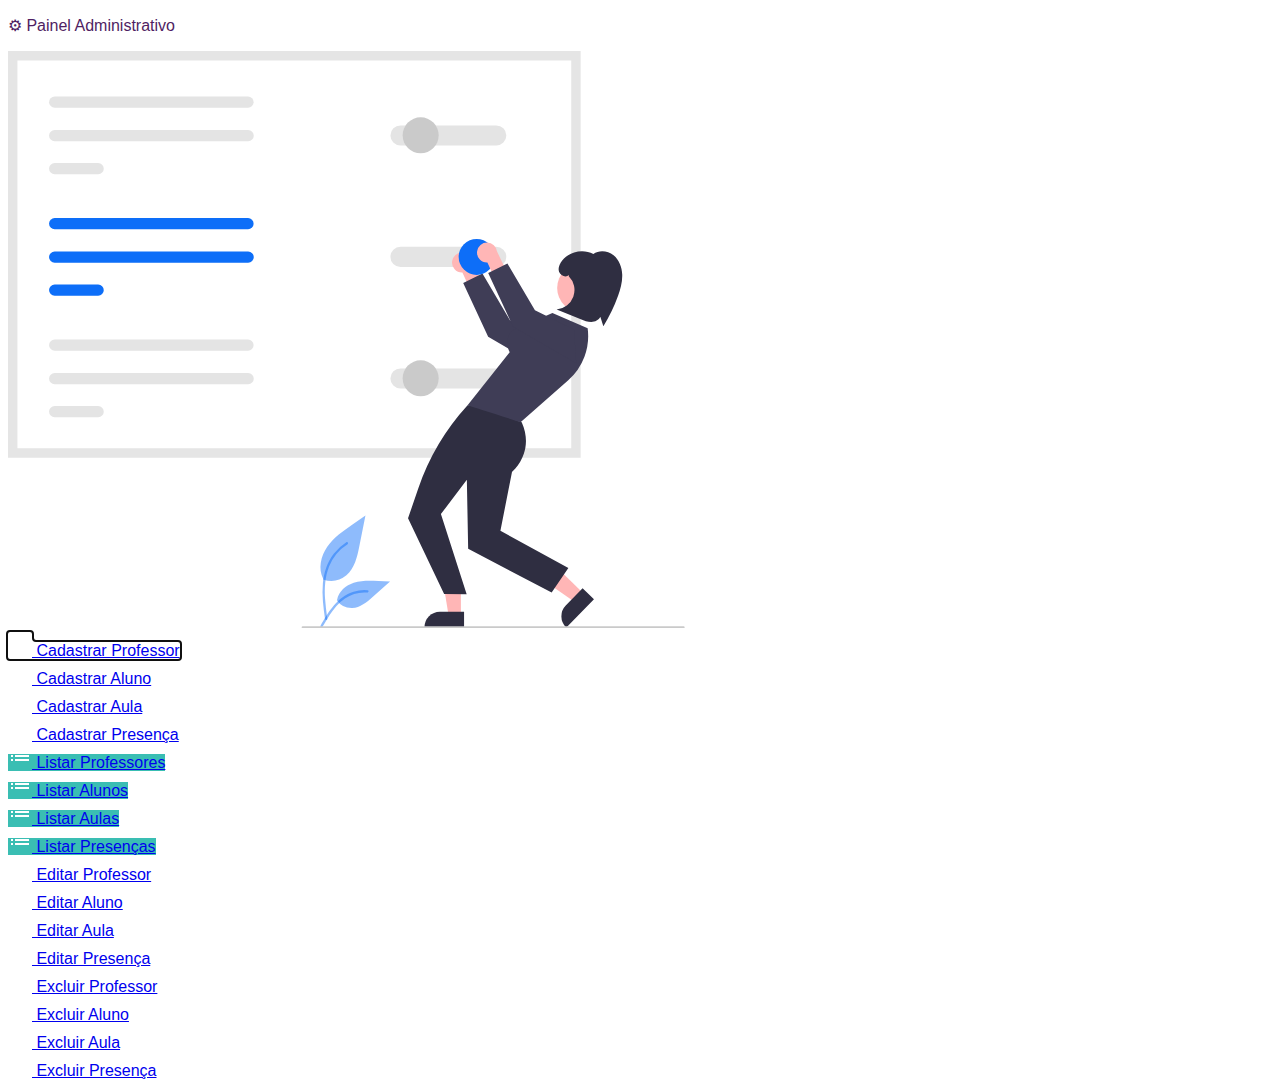
<file: index.html>
<!DOCTYPE html>
<html lang="pt-br">

<head>
    <meta charset="UTF-8">
    <meta http-equiv="X-UA-Compatible" content="IE=edge">
    <meta http-equiv="cache-control" content="no-cache" />
    <meta name="viewport" content="width=device-width, initial-scale=1.0">
    <link href="https://cdn.jsdelivr.net/npm/bootstrap@5.0.2/dist/css/bootstrap.min.css" rel="stylesheet"
        integrity="sha384-EVSTQN3/azprG1Anm3QDgpJLIm9Nao0Yz1ztcQTwFspd3yD65VohhpuuCOmLASjC" crossorigin="anonymous">
    <title>⚙Painel Administrativo</title>
    <link rel="shortcut icon" href="icon/favicon.png" />
    <link rel="stylesheet" href="styles/style.css" type="text/css">
    <script src="scripts/script.js"></script>
</head>

<body class="bg-secondary">
    <div class="container bg-white rounded mt-4 mb-4 pt-2 pb-3 panel">
        <p class="h3 mt-4 text-center fw-bold text-title user-select-none"> ⚙ Painel Administrativo</p>
        <div class="w100 border mt-4"></div>
        <div class="row">
            <div
                class="col col-10 offset-1 col-sm-9 offset-sm-2 offset-lg-1 col-lg-4 text-body mt-4 img-index rounded-3">
                <svg class="w-100 h-100 rounded" id="b39cce32-6461-44d7-bf11-f247d53ce56e" data-name="Layer 1"
                    xmlns="http://www.w3.org/2000/svg" width="676.65833" height="577.34774"
                    viewBox="0 0 676.65833 577.34774">
                    <path id="a24dc8e0-63f3-4c57-9da7-8d00cfa1aebe" data-name="Path 438"
                        d="M576.714,689.7237a24.21461,24.21461,0,0,0,23.38269-4.11876c8.18977-6.87442,10.758-18.196,12.8467-28.68192l6.17973-31.01657-12.9377,8.90837c-9.30465,6.40641-18.81826,13.01866-25.26011,22.29785s-9.25223,21.94708-4.07792,31.988"
                        transform="translate(-261.67083 -161.32613)" fill="#e4e4e4" />
                    <path id="bc8b2ee0-9ec2-4139-a7e3-e0b1b1382397" data-name="Path 439"
                        d="M578.7117,729.43427c-1.62839-11.86369-3.30382-23.88079-2.15884-35.87168,1.01467-10.64932,4.26373-21.0488,10.87831-29.57938a49.20606,49.20606,0,0,1,12.62466-11.44038c1.26215-.79648,2.42409,1.20354,1.16733,1.997A46.77942,46.77942,0,0,0,582.7187,676.8654c-4.02857,10.24607-4.67545,21.41582-3.98154,32.3003.41944,6.58218,1.31074,13.12121,2.20588,19.65251a1.19817,1.19817,0,0,1-.808,1.42251,1.16348,1.16348,0,0,1-1.42253-.808Z"
                        transform="translate(-261.67083 -161.32613)" fill="#f2f2f2" />
                    <path id="a6bcb68f-fec1-4497-88cc-56de52c10faf" data-name="Path 442"
                        d="M590.43273,710.39781a17.82511,17.82511,0,0,0,15.53141,8.01862c7.8644-.37318,14.41806-5.85972,20.31713-11.07027l17.452-15.4088-11.54987-.5528c-8.30619-.39784-16.82672-.771-24.73813,1.79338s-15.20758,8.72638-16.654,16.9154"
                        transform="translate(-261.67083 -161.32613)" fill="#e4e4e4" />
                    <path id="a1650e23-bf32-4c95-848c-aacb59e17a01" data-name="Path 443"
                        d="M574.10872,736.254c7.83972-13.87142,16.93234-29.28794,33.1808-34.21551a37.02589,37.02589,0,0,1,13.95545-1.44105c1.48189.128,1.11179,2.41174-.367,2.28454a34.39826,34.39826,0,0,0-22.27164,5.89214c-6.27994,4.27454-11.16975,10.21756-15.30781,16.51907-2.53511,3.86051-4.80576,7.88445-7.07642,11.903C575.49654,738.48066,573.37471,737.55312,574.10872,736.254Z"
                        transform="translate(-261.67083 -161.32613)" fill="#f2f2f2" />
                    <path d="M834.3331,568.1169H261.67083V161.32613H834.3331Z"
                        transform="translate(-261.67083 -161.32613)" fill="#fff" />
                    <path id="linha-1"
                        d="M308.319,328.40241a5.57978,5.57978,0,0,0,0,11.15956H501.70843a5.57979,5.57979,0,0,0,0-11.15956Z"
                        transform="translate(-261.67083 -161.32613)" fill="#3abeb3" />
                    <path id="linha-2"
                        d="M308.319,361.88106a5.57979,5.57979,0,1,0-.02353,11.15956H501.85128a5.57978,5.57978,0,1,0,0-11.15956Z"
                        transform="translate(-261.67083 -161.32613)" fill="#3abeb3" />
                    <path id="linha-3"
                        d="M308.319,394.88106a5.57979,5.57979,0,1,0-.02353,11.15956h43.55577a5.57978,5.57978,0,1,0,0-11.15956Z"
                        transform="translate(-261.67083 -161.32613)" fill="#3abeb3" />
                    <path
                        d="M834.3331,568.1169H261.67083V161.32613H834.3331Zm-563.24864-9.41363h553.835V170.73976h-553.835Z"
                        transform="translate(-261.67083 -161.32613)" fill="#e5e5e5" />
                    <path
                        d="M654.14325,478.73228a10.03692,10.03692,0,0,0-.04234,20.07379h95.83757a10.0369,10.0369,0,1,0,0-20.07379Z"
                        transform="translate(-261.67083 -161.32613)" fill="#e4e4e4" />
                    <path
                        d="M654.14325,357.18463a10.03692,10.03692,0,0,0-.04234,20.07379h95.83757a10.0369,10.0369,0,1,0,0-20.07379Z"
                        transform="translate(-261.67083 -161.32613)" fill="#e4e4e4" />
                    <path
                        d="M308.319,483.38106a5.57979,5.57979,0,1,0-.02353,11.15956H501.85128a5.57978,5.57978,0,1,0,0-11.15956Z"
                        transform="translate(-261.67083 -161.32613)" fill="#e4e4e4" />
                    <path
                        d="M308.319,516.38106a5.57979,5.57979,0,1,0-.02353,11.15956h43.55577a5.57978,5.57978,0,1,0,0-11.15956Z"
                        transform="translate(-261.67083 -161.32613)" fill="#e4e4e4" />
                    <path
                        d="M308.319,449.90241a5.57978,5.57978,0,0,0,0,11.15956H501.70843a5.57979,5.57979,0,0,0,0-11.15956Z"
                        transform="translate(-261.67083 -161.32613)" fill="#e4e4e4" />
                    <path
                        d="M308.319,206.90241a5.57978,5.57978,0,0,0,0,11.15956H501.70843a5.57979,5.57979,0,0,0,0-11.15956Z"
                        transform="translate(-261.67083 -161.32613)" fill="#e4e4e4" />
                    <path
                        d="M308.319,240.38106a5.57979,5.57979,0,1,0-.02353,11.15956H501.85128a5.57978,5.57978,0,1,0,0-11.15956Z"
                        transform="translate(-261.67083 -161.32613)" fill="#e4e4e4" />
                    <path
                        d="M308.319,273.38106a5.57979,5.57979,0,1,0-.02353,11.15956h43.55577a5.57978,5.57978,0,1,0,0-11.15956Z"
                        transform="translate(-261.67083 -161.32613)" fill="#e4e4e4" />
                    <path
                        d="M654.14325,235.73228a10.03692,10.03692,0,0,0-.04234,20.07379h95.83757a10.0369,10.0369,0,1,0,0-20.07379Z"
                        transform="translate(-261.67083 -161.32613)" fill="#e4e4e4" />
                    <circle cx="412.66227" cy="84.34774" r="18" fill="#cacaca" />
                    <path
                        d="M705.79333,371.574a9.97765,9.97765,0,0,0,10.27632,11.3346l9.55853,20.70035,13.99627-2.74057L725.71538,371.825a10.03173,10.03173,0,0,0-19.92205-.25107Z"
                        transform="translate(-261.67083 -161.32613)" fill="#ffb6b6" />
                    <polygon
                        points="540.954 288.584 501.954 269.293 474.434 222.586 455.198 231.891 480.162 285.848 543.226 322.253 540.954 288.584"
                        fill="#3f3d56" />
                    <polygon points="452.907 564.696 440.647 564.695 434.814 529.347 452.909 529.348 452.907 564.696"
                        fill="#ffb6b6" />
                    <path
                        d="M717.70442,737.9058l-39.53077-.00147v-.5a15.38731,15.38731,0,0,1,15.38648-15.38623h.001l24.144.001Z"
                        transform="translate(-261.67083 -161.32613)" fill="#2f2e41" />
                    <polygon points="575.282 542.21 566.728 550.992 537.336 530.508 549.961 517.546 575.282 542.21"
                        fill="#ffb6b6" />
                    <path
                        d="M847.64779,709.58775l-27.582,28.318-.35819-.34886a15.38729,15.38729,0,0,1-.28711-21.75769l.00068-.0007,16.84623-17.29565Z"
                        transform="translate(-261.67083 -161.32613)" fill="#2f2e41" />
                    <path
                        d="M729.73468,515.65207h-8.47936l0,0a236.91236,236.91236,0,0,0-49.42272,83.37115L661.70318,628.682l36.10213,75.59,22.52779.40187-25.748-80.25184,25.94027-34.4,1.30776,69.15187,83.49213,43.76321,16.71006-24.6851-67.94-37.15,11.57-58.81995s23.2789-19.41188,9.72338-49.76Z"
                        transform="translate(-261.67083 -161.32613)" fill="#2f2e41" />
                    <path
                        d="M841.3331,438.67387,806.09749,423.2416,767.31532,440.427s-10.98222,6.2469-3.98222,22.2469l-42.07778,52.9782s.07778.0218,52.9599,16.86993l47.71093-42.01618a58.74345,58.74345,0,0,0,19.407-51.83192Z"
                        transform="translate(-261.67083 -161.32613)" fill="#3f3d56" />
                    <circle cx="573.74888" cy="236.89892" r="24.56103" fill="#ffb6b6" />
                    <path
                        d="M867.22776,365.63151c-5.63671-4.58572-14.37921-5.587-20.19831-1.23521-10.14917-5.3269-23.86487-2.54823-31.14037,6.30878-2.61816,3.18714-4.47305,7.49893-3.17756,11.41475,1.29549,3.91576,6.8819,6.21772,9.7939,3.29669l-.05192,1.20334a19.49485,19.49485,0,0,1-12.1204,33.19831q12.07284,4.877,24.14539,9.754c3.38659,1.36806,6.88109,2.7578,10.53325,2.73911s7.54514-1.79319,8.96241-5.15925q1.52858,4.6851,3.05687,9.37027a154.226,154.226,0,0,0,14.71518-30.33694c2.43658-6.84569,4.40646-14.00465,4.14333-21.26636C875.62641,377.65739,872.86446,370.21723,867.22776,365.63151Z"
                        transform="translate(-261.67083 -161.32613)" fill="#2f2e41" />
                    <circle cx="412.66227" cy="327.34774" r="18" fill="#cacaca" />
                    <circle id="circulo" cx="468.66227" cy="205.89538" r="18" fill="#3abeb3" />
                    <path
                        d="M730.79333,361.574a9.97765,9.97765,0,0,0,10.27632,11.3346l9.55853,20.70035,13.99627-2.74057L750.71538,361.825a10.03173,10.03173,0,0,0-19.92205-.25107Z"
                        transform="translate(-261.67083 -161.32613)" fill="#ffb6b6" />
                    <polygon
                        points="565.954 278.584 526.954 259.293 499.434 212.586 480.198 221.891 505.162 275.848 568.226 312.253 565.954 278.584"
                        fill="#3f3d56" />
                    <path d="M937.32917,738.67387h-381a1,1,0,0,1,0-2h381a1,1,0,0,1,0,2Z"
                        transform="translate(-261.67083 -161.32613)" fill="#cacaca" />
                </svg>
            </div>

            <div class="col col-12 col-sm-12 col-lg-6 text-body mt-4 align-self-center ">
                <div class="row">
                    <div class="col col-8 offset-2 col-sm-6 offset-sm-0 mt-4">
                        <div class="d-flex justify-content-center">
                            <a onmouseenter="svgIndexFocus('#0D6EF8')" onfocus="svgIndexFocus('#0D6EF8')"
                                class="w-100 text-white btn text-decoration-none bg-primary rounded"
                                href="cadastroProfessor.html" autofocus><span class="float-start"><img
                                        src="icon/add.svg"> Cadastrar Professor</span></a>
                        </div>
                        <div class="d-flex justify-content-center mt-3">
                            <a onmouseenter="svgIndexFocus('#0D6EF8')" onfocus="svgIndexFocus('#0D6EF8')"
                                class="w-100 text-white btn text-decoration-none bg-primary rounded"
                                href="cadastroAluno.html"><span class="float-start"><img src="icon/add.svg"> Cadastrar
                                    Aluno</span></a>
                        </div>
                        <div class="d-flex justify-content-center mt-3 mb-3">
                            <a onmouseenter="svgIndexFocus('#0D6EF8')" onfocus="svgIndexFocus('#0D6EF8')"
                                class="w-100 text-white btn text-decoration-none bg-primary rounded"
                                href="cadastroAula.php"><span class="float-start"><img src="icon/add.svg"> Cadastrar
                                    Aula</span></a>
                        </div>
                        <div class="d-flex justify-content-center mt-3 mb-3">
                            <a onmouseenter="svgIndexFocus('#0D6EF8')" onfocus="svgIndexFocus('#0D6EF8')"
                                class="w-100 text-white btn text-decoration-none bg-primary rounded"
                                href="cadastroPresenca.php"><span class="float-start"><img src="icon/add.svg"> Cadastrar
                                    Presença</span></a>
                        </div>
                    </div>
                    <div class="col col-8 offset-2 col-sm-6 offset-sm-0 mt-4">
                        <div class="d-flex justify-content-center">
                            <a onmouseenter="svgIndexFocus('#3ABEB3')" onfocus="svgIndexFocus('#3ABEB3')"
                                class="w-100 text-white btn text-decoration-none bg-button btn-outline-green rounded"
                                href="listagemProfessores.html"><span class="float-start"><img src="icon/lista.svg">
                                    Listar Professores</span></a>
                        </div>
                        <div class="d-flex justify-content-center mt-3">
                            <a onmouseenter="svgIndexFocus('#3ABEB3')" onfocus="svgIndexFocus('#3ABEB3')"
                                class="w-100 text-white btn text-decoration-none bg-button btn-outline-green rounded"
                                href="listagemAlunos.html"><span class="float-start"><img src="icon/lista.svg"> Listar
                                    Alunos</span></a>
                        </div>
                        <div class="d-flex justify-content-center mt-3 mb-3">
                            <a onmouseenter="svgIndexFocus('#3ABEB3')" onfocus="svgIndexFocus('#3ABEB3')"
                                class="w-100 text-white btn text-decoration-none bg-button btn-outline-green rounded"
                                href="listagemAulas.php"><span class="float-start"><img src="icon/lista.svg"> Listar
                                    Aulas</span></a>
                        </div>
                        <div class="d-flex justify-content-center mt-3 mb-3">
                            <a onmouseenter="svgIndexFocus('#3ABEB3')" onfocus="svgIndexFocus('#3ABEB3')"
                                class="w-100 text-white btn text-decoration-none bg-button btn-outline-green rounded"
                                href="listagemPresenca.php"><span class="float-start"><img src="icon/lista.svg"> Listar
                                    Presenças</span></a>
                        </div>
                    </div>
                </div>
                <div class="row">
                    <div class="col col-8 offset-2 col-sm-6 offset-sm-0 mt-4">
                        <div class="d-flex justify-content-center">
                            <a onmouseenter="svgIndexFocus('#ffc107')" onfocus="svgIndexFocus('#ffc107')"
                                class="w-100 text-white btn text-decoration-none bg-warning btn-outline-warning rounded"
                                href="editarProfessor.php"><span class="float-start"><img src="icon/editar.svg"> Editar
                                    Professor</span></a>
                        </div>
                        <div class="d-flex justify-content-center mt-3">
                            <a onmouseenter="svgIndexFocus('#ffc107')" onfocus="svgIndexFocus('#ffc107')"
                                class="w-100 text-white btn text-decoration-none bg-warning btn-outline-warning rounded"
                                href="editarAluno.php"><span class="float-start"><img src="icon/editar.svg"> Editar
                                    Aluno</span></a>
                        </div>
                        <div class="d-flex justify-content-center mt-3 mb-3">
                            <a onmouseenter="svgIndexFocus('#ffc107')" onfocus="svgIndexFocus('#ffc107')"
                                class="w-100 text-white btn text-decoration-none bg-warning btn-outline-warning rounded"
                                href="editarAulas.php"><span class="float-start"><img src="icon/editar.svg"> Editar
                                    Aula</span></a>
                        </div>
                        <div class="d-flex justify-content-center mt-3 mb-3">
                            <a onmouseenter="svgIndexFocus('#ffc107')" onfocus="svgIndexFocus('#ffc107')"
                                class="w-100 text-white btn text-decoration-none bg-warning btn-outline-warning rounded"
                                href="editarPresenca.php"><span class="float-start"><img src="icon/editar.svg"> Editar
                                    Presença</span></a>
                        </div>
                    </div>
                    <div class="col col-8 offset-2 col-sm-6 offset-sm-0 mt-4">
                        <div class="d-flex justify-content-center">
                            <a onmouseenter="svgIndexFocus('#dc3545')" onfocus="svgIndexFocus('#dc3545')"
                                class="w-100 text-white btn text-decoration-none bg-danger btn-outline-danger rounded"
                                href="excluirProfessor.php"><span class="float-start"><img src="icon/delete.svg">
                                    Excluir Professor</span></a>
                        </div>
                        <div class="d-flex justify-content-center mt-3">
                            <a onmouseenter="svgIndexFocus('#dc3545')" onfocus="svgIndexFocus('#dc3545')"
                                class="w-100 text-white btn text-decoration-none bg-danger btn-outline-danger rounded"
                                href="excluirAlunos.php"><span class="float-start"><img src="icon/delete.svg"> Excluir
                                    Aluno</span></a>
                        </div>
                        <div class="d-flex justify-content-center mt-3 mb-3">
                            <a onmouseenter="svgIndexFocus('#dc3545')" onfocus="svgIndexFocus('#dc3545')"
                                class="w-100 text-white btn text-decoration-none bg-danger btn-outline-danger rounded"
                                href="excluirAulas.php"><span class="float-start"><img src="icon/delete.svg"> Excluir
                                    Aula</span></a>
                        </div>
                        <div class="d-flex justify-content-center mt-3 mb-3">
                            <a onmouseenter="svgIndexFocus('#dc3545')" onfocus="svgIndexFocus('#dc3545')"
                                class="w-100 text-white btn text-decoration-none bg-danger btn-outline-danger rounded"
                                href="excluirPresenca.php"><span class="float-start"><img src="icon/delete.svg"> Excluir
                                    Presença</span></a>
                        </div>
                    </div>
                </div>
            </div>
        </div>
    </div>
    <script>
        console.log('teste')
    </script>
    <script src="https://cdn.jsdelivr.net/npm/bootstrap@5.0.2/dist/js/bootstrap.bundle.min.js"
        integrity="sha384-MrcW6ZMFYlzcLA8Nl+NtUVF0sA7MsXsP1UyJoMp4YLEuNSfAP+JcXn/tWtIaxVXM"
        crossorigin="anonymous"></script>
</body>

</html>
</file>
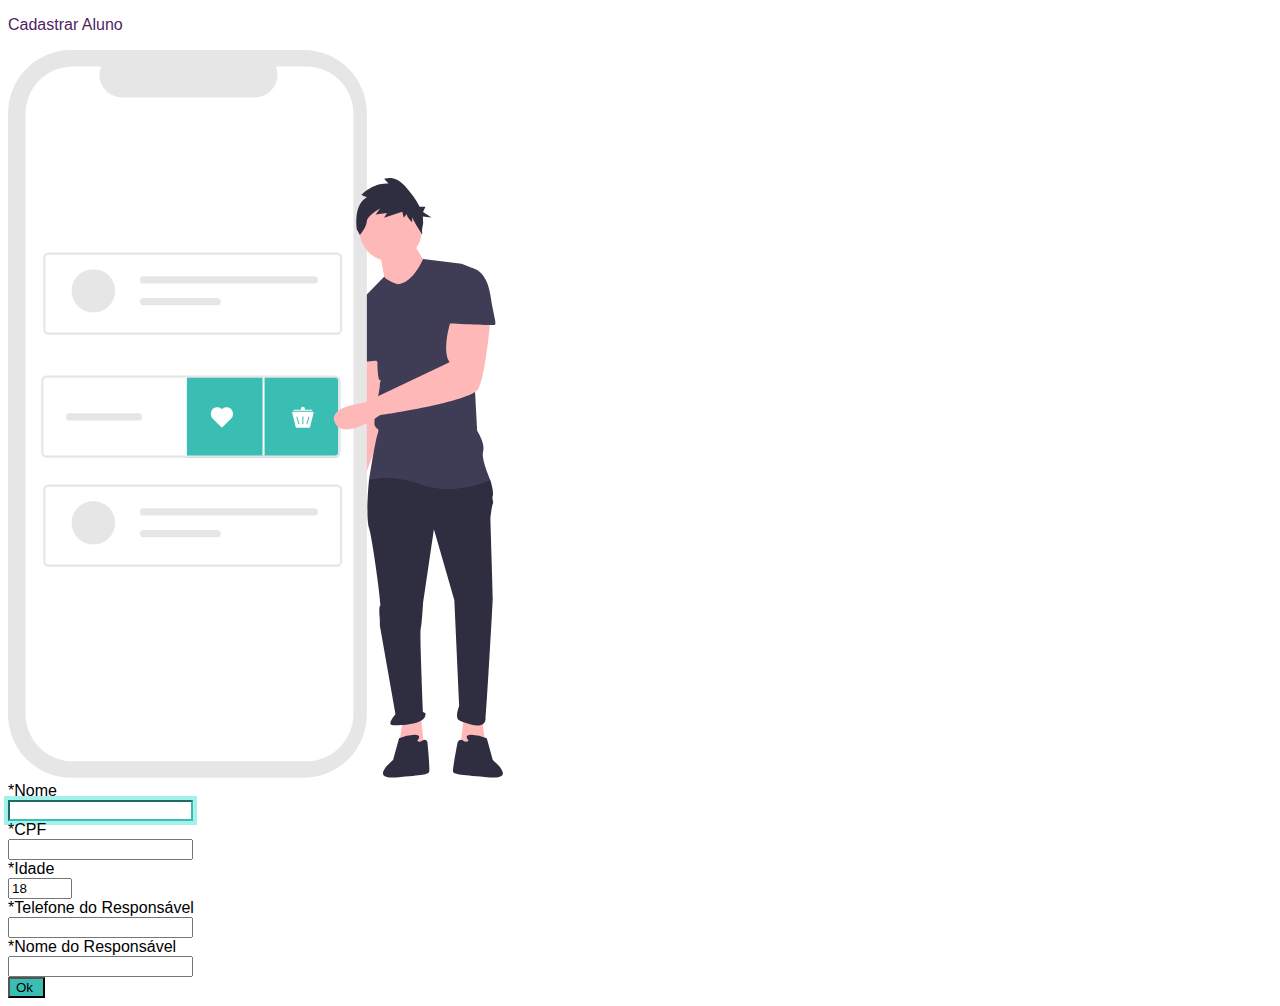
<file: cadastroAluno.html>
<!DOCTYPE html>
<html lang="pt-br">
<head>
    <meta charset="UTF-8">
    <meta http-equiv="X-UA-Compatible" content="IE=edge">
    <meta http-equiv="cache-control" content="no-cache" />
    <meta name="viewport" content="width=device-width, initial-scale=1.0">
    <link href="https://cdn.jsdelivr.net/npm/bootstrap@5.0.2/dist/css/bootstrap.min.css" rel="stylesheet" integrity="sha384-EVSTQN3/azprG1Anm3QDgpJLIm9Nao0Yz1ztcQTwFspd3yD65VohhpuuCOmLASjC" crossorigin="anonymous">
    <title>Cadastrar Aluno</title>
    <link rel="shortcut icon" href="icon/favicon.png" />
    <link rel="stylesheet" href="styles/style.css" type="text/css">
    <script src="scripts/script.js"></script>
</head>
<body class="bg-secondary">
    <div class="container bg-white rounded mt-4 mb-4 pt-2 pb-3 panel">
        <p class="h3 mt-4 text-center fw-bold text-title user-select-none">Cadastrar Aluno</p>
        <div class="w100 border mt-4"></div>
        <div class="container-sm mt-4 mb-4">
            <div class="col col-11 offset-1">
                <form action="backend/gravaAluno.php" method="POST">
                    <div class="row">
                        <div class="col col-12 col-sm-3 col-lg-2 text-body mt-4 mb-4">
                            <span class="d-flex justify-content-center">
                                <svg class="w-100 img-fluid rounded" id="b6e28ecf-d1c4-423b-a9d1-735f4ff450d8" data-name="Layer 1" xmlns="http://www.w3.org/2000/svg" width="494.8956" height="727.77805" viewBox="0 0 494.8956 727.77805"><path d="M707.58239,392.43026s2.40288,32.4393,2.40288,33.64077S693.16492,510.173,693.16492,510.173s-24.02912,45.65533,0,44.45388,16.82035-43.25239,16.82035-43.25239L735.21586,441.69l-10.81312-49.25971Z" transform="translate(-352.5522 -86.11098)" fill="#ffb8b8"/><polygon points="473.975 669.159 477.579 695.591 452.348 697.994 455.953 665.554 473.975 669.159" fill="#ffb8b8"/><polygon points="394.679 669.159 391.074 695.591 416.305 697.994 412.7 665.554 394.679 669.159" fill="#ffb8b8"/><path d="M719.59692,507.77006l-6.00729,8.41021s-3.60436,36.04365,0,48.05824,10.81311,67.28157,10.81311,70.88592,1.20147,6.00729,0,7.20871,0,13.216,0,13.216v6.00729l15.619,88.90778s-9.61165,10.81312-2.40294,10.81312,33.64076,0,32.43929-12.01454l-2.40288-1.20147s-3.60435-79.29612-2.40294-82.90048,2.40294-26.43206,2.40294-26.43206L778.46828,565.44l20.42477,70.886L803.69887,742.054s-4.80582,12.01459,0,14.41747,25.23053,10.81312,26.43206-1.20147,7.20871-116.54125,7.20871-121.34707-2.40289-79.2961-2.40289-79.2961,1.20147-12.01456,2.40289-14.41747-1.20147-4.80582,0-8.41018-2.40289-15.61894-2.40289-15.61894L780.87128,501.7628Z" transform="translate(-352.5522 -86.11098)" fill="#2f2e41"/><path d="M761.64792,776.89627s6.0073-6.0073-2.40294-6.0073a39.10708,39.10708,0,0,0-15.61894,3.60436l-6.00729,21.62618s-24.62986,19.82409,3.00367,17.4212,31.83856-3.00367,33.04-5.40656c.84324-1.68645-.68079-19.352-1.66455-29.73632a2.79014,2.79014,0,0,0-4.4956-1.95555A4.72393,4.72393,0,0,1,761.64792,776.89627Z" transform="translate(-352.5522 -86.11098)" fill="#2f2e41"/><path d="M813.31052,776.89627s-6.0073-6.0073,2.40294-6.0073a39.10708,39.10708,0,0,1,15.61894,3.60436l6.00729,21.62618s24.62986,19.824-3.00361,17.42109-35.443-3.00368-36.64445-5.40656c-.83691-1.67379,2.407-19.08772,4.45256-29.50125a3.43783,3.43783,0,0,1,5.47252-2.0631A4.69089,4.69089,0,0,0,813.31052,776.89627Z" transform="translate(-352.5522 -86.11098)" fill="#2f2e41"/><path d="M724.40274,289.105s4.80583,24.02914,4.80583,27.6335,20.42476,14.41746,20.42476,14.41746L772.461,302.321s-14.41747-20.42475-14.41747-25.23056Z" transform="translate(-352.5522 -86.11098)" fill="#ffb8b8"/><path d="M742.42457,320.34287s-10.47159-2.78717-13.646-7.40086c0,0-33.21083,32.63145-33.21083,38.63872l26.43206,46.85679s0,16.82039,2.40294,18.02183,0,0,0,4.80583-7.2087,36.04365-4.80582,40.84953,4.80582,1.20144,2.40288,8.41018-8.41017,45.65535-8.41017,45.65535,21.62618-7.20873,52.86406,4.80583,68.483-4.80583,68.483-4.80583-9.61165-21.62621-7.20871-28.83491-6.00729-20.42477-6.00729-20.42477l-6.0073-110.534s8.41018-49.25971,2.40289-51.66262l-12.01454-4.80588-38.47542-4.72878S758.04351,319.14141,742.42457,320.34287Z" transform="translate(-352.5522 -86.11098)" fill="#3f3d56"/><path d="M707.58239,343.17053l-12.01459,8.4102s-6.00729,18.02182,0,26.432,8.41018,20.42476,8.41018,20.42476l24.02912-2.40291Z" transform="translate(-352.5522 -86.11098)" fill="#3f3d56"/><path d="M711.4427,259.05823V149.51289A63.40184,63.40184,0,0,0,648.04091,86.111H415.95418a63.40185,63.40185,0,0,0-63.402,63.40172V750.48711A63.40186,63.40186,0,0,0,415.954,813.889H648.0406a63.40186,63.40186,0,0,0,63.402-63.40167V337.03447Z" transform="translate(-352.5522 -86.11098)" fill="#e6e6e6"/><path d="M650.59895,102.606H620.304a22.49484,22.49484,0,0,1-20.82715,30.99052H466.51735a22.4948,22.4948,0,0,1-20.82715-30.99056H417.3946a47.3478,47.3478,0,0,0-47.34783,47.34774V750.04625a47.34781,47.34781,0,0,0,47.34777,47.34784H650.59895a47.3478,47.3478,0,0,0,47.34784-47.34778h0V149.9537A47.34776,47.34776,0,0,0,650.59895,102.606Z" transform="translate(-352.5522 -86.11098)" fill="#fff"/><path d="M681.394,370.82205H393.12618a5.34457,5.34457,0,0,1-5.33828-5.33828V293.97683a5.34457,5.34457,0,0,1,5.33828-5.33829H681.394a5.34457,5.34457,0,0,1,5.33828,5.33829v71.50694A5.34457,5.34457,0,0,1,681.394,370.82205ZM393.12618,290.77386a3.20647,3.20647,0,0,0-3.203,3.203v71.50694a3.20647,3.20647,0,0,0,3.203,3.203H681.394a3.20647,3.20647,0,0,0,3.203-3.203V293.97683a3.20647,3.20647,0,0,0-3.203-3.203Z" transform="translate(-352.5522 -86.11098)" fill="#e6e6e6"/><circle cx="85.36494" cy="240.87558" r="21.74535" fill="#e6e6e6"/><path d="M488.13853,312.48966a3.62423,3.62423,0,0,0,0,7.24845H658.99482a3.62423,3.62423,0,1,0,0-7.24845Z" transform="translate(-352.5522 -86.11098)" fill="#e6e6e6"/><path d="M488.13853,334.235a3.62422,3.62422,0,0,0,0,7.24845h73.52a3.62422,3.62422,0,1,0,0-7.24845Z" transform="translate(-352.5522 -86.11098)" fill="#e6e6e6"/><path d="M681.394,602.82205H393.12618a5.34457,5.34457,0,0,1-5.33828-5.33828V525.97683a5.34457,5.34457,0,0,1,5.33828-5.33829H681.394a5.34457,5.34457,0,0,1,5.33828,5.33829v71.50694A5.34457,5.34457,0,0,1,681.394,602.82205ZM393.12618,522.77386a3.20647,3.20647,0,0,0-3.203,3.203v71.50694a3.20647,3.20647,0,0,0,3.203,3.203H681.394a3.20647,3.20647,0,0,0,3.203-3.203V525.97683a3.20647,3.20647,0,0,0-3.203-3.203Z" transform="translate(-352.5522 -86.11098)" fill="#e6e6e6"/><circle cx="85.36494" cy="472.87558" r="21.74535" fill="#e6e6e6"/><path d="M488.13853,544.48966a3.62422,3.62422,0,0,0,0,7.24845H658.99482a3.62423,3.62423,0,1,0,0-7.24845Z" transform="translate(-352.5522 -86.11098)" fill="#e6e6e6"/><path d="M488.13853,566.235a3.62423,3.62423,0,0,0,0,7.24845h73.52a3.62422,3.62422,0,1,0,0-7.24845Z" transform="translate(-352.5522 -86.11098)" fill="#e6e6e6"/><path d="M684.72783,416.97693v71.50994a5.34331,5.34331,0,0,1-5.33008,5.34H531.4478v-80.8h151.52A5.29414,5.29414,0,0,1,684.72783,416.97693Z" transform="translate(-352.5522 -86.11098)" fill="#3abeb3"/><rect x="254.53525" y="325.5258" width="2" height="80.05029" fill="#fff"/><path d="M682.96782,413.02691a5.24055,5.24055,0,0,0-3.57007-1.39H391.1278a5.35181,5.35181,0,0,0-5.34,5.34v71.50994a5.35181,5.35181,0,0,0,5.34,5.34h288.27a5.34331,5.34331,0,0,0,5.33008-5.34V416.97693A5.29414,5.29414,0,0,0,682.96782,413.02691Zm-.37,75.46a3.20948,3.20948,0,0,1-3.20008,3.2H391.1278a3.203,3.203,0,0,1-3.2-3.2V416.97693a3.19657,3.19657,0,0,1,3.2-3.2h288.27a3.203,3.203,0,0,1,3.20008,3.2Z" transform="translate(-352.5522 -86.11098)" fill="#e6e6e6"/><path d="M482.99779,449.48687h-68.86a3.625,3.625,0,0,0,0,7.25h68.86a3.625,3.625,0,0,0,0-7.25Z" transform="translate(-352.5522 -86.11098)" fill="#e6e6e6"/><path d="M565.8631,444.7472a6.60068,6.60068,0,0,0-8.89.66571,6.783,6.783,0,0,0,.33706,9.38327l8.43057,8.43056a1,1,0,0,0,1.41421,0l8.43057-8.43057a6.783,6.783,0,0,0,.337-9.38334,6.6007,6.6007,0,0,0-8.89-.66563A.95249.95249,0,0,1,565.8631,444.7472Z" transform="translate(-352.5522 -86.11098)" fill="#fff"/><path d="M653.667,463.92691H641.22858a1,1,0,0,1-.97014-.75747l-3.5-14a1,1,0,0,1,.97014-1.24253H657.167a1,1,0,0,1,.97014,1.24253l-3.5,14A1,1,0,0,1,653.667,463.92691Z" transform="translate(-352.5522 -86.11098)" fill="#fff"/><path d="M647.4478,452.42691a.50065.50065,0,0,0-.5.5v7a.5.5,0,0,0,1,0v-7A.50065.50065,0,0,0,647.4478,452.42691Z" transform="translate(-352.5522 -86.11098)" fill="#3abeb3"/><path d="M651.023,459.793a.50035.50035,0,0,0,.96386.269l1.88575-6.74072a.50036.50036,0,0,0-.96387-.269Z" transform="translate(-352.5522 -86.11098)" fill="#3abeb3"/><path d="M641.50542,452.68574a.49271.49271,0,0,0-.13477.01856.50124.50124,0,0,0-.34765.6167l1.88574,6.74072a.50042.50042,0,0,0,.96387-.26953l-1.88575-6.74121A.5016.5016,0,0,0,641.50542,452.68574Z" transform="translate(-352.5522 -86.11098)" fill="#3abeb3"/><path d="M656.4478,445.92691h-7v-1a2,2,0,0,0-4,0v1h-7a.5.5,0,0,0,0,1h18a.5.5,0,0,0,0-1Z" transform="translate(-352.5522 -86.11098)" fill="#fff"/><circle cx="382.66366" cy="180.16635" r="31.23787" fill="#ffb8b8"/><path d="M711.36589,233.26426l-5.41858-2.16931s11.32972-12.47338,27.093-11.38872l-4.43349-4.881s10.83721-4.33853,20.68916,7.05018c5.179,5.98682,11.17112,13.024,14.9066,20.95127h5.80293l-2.42195,5.33283,8.47676,5.33281-8.70059-.95792a29.50893,29.50893,0,0,1-.82293,13.81142l.2332,4.21506s-10.08521-15.60386-10.08521-17.77315V258.211s-5.41858-4.88088-5.41858-8.13481l-2.9556,3.79627-1.47777-5.96557-18.22614,5.96557,2.95555-4.88089-11.32973,1.627L724.666,244.653s-12.80755,7.05019-13.30024,13.01577-6.89629,13.558-6.89629,13.558l-2.95555-5.42323S697.08061,241.39906,711.36589,233.26426Z" transform="translate(-352.5522 -86.11098)" fill="#2f2e41"/><path d="M796.49011,353.98364s-6.95746,17.89056-5.50412,35.59156a18.75982,18.75982,0,0,0,3.10123,8.86232h0l-85.23667,40.46634s-38.51334,3.9875-28.90169,20.80791,44.45388-8.41018,44.45388-8.41018,91.31072-13.216,98.51943-26.432,12.01458-68.483,12.01458-68.483Z" transform="translate(-352.5522 -86.11098)" fill="#ffb8b8"/><path d="M800.09452,304.72393h18.02182s13.216,2.40291,16.82041,26.432,7.20871,30.03641,3.60436,30.03641-46.85677-1.20147-46.85677-2.40291S800.09452,304.72393,800.09452,304.72393Z" transform="translate(-352.5522 -86.11098)" fill="#3f3d56"/></svg>
                            </span>
                        </div>
                        <div class="col col-12 col-sm-9 col-lg-8">
                            <div class="row">
                                <div class="col col-12">
                                    <label class="mt-3 user-select-none" for="NOME" ><span class="text-danger fw-bold">*</span>Nome</label><br>
                                    <input class="btn-outline-green form-control w-100" type="text" name="NOME" id="NOME" maxlength="100" required autofocus>
                                </div>
                                <div class="col col-12 col-sm-7 col-lg-4">
                                    <label class="mt-3 user-select-none overflow-visible text-truncate" for="CPF" ><span class="text-danger fw-bold">*</span>CPF</label><br class="user-select-none">
                                    <input class="btn-outline-green form-control w-100" type="text" name="CPF" id="CPF" minlength="14" maxlength="14" required>
                                </div>
                                <div class="col col-6 col-sm-5 col-lg-3">
                                    <label class="mt-3 user-select-none overflow-visible text-truncate" for="IDADE" ><span class="text-danger fw-bold">*</span>Idade</label><br>
                                    <input class="btn-outline-green form-control w-100" type="number" min="18" max="100" value="18" name="IDADE" id="IDADE" required>
                                </div>
                                <div class="col col-12 col-sm-12 col-lg-5">
                                    <label class="mt-3 user-select-none overflow-visible text-truncate" for="TELEFONE_RESPONSAVEL"><span class="text-danger fw-bold">*</span>Telefone do Responsável</label><br>
                                    <input class="btn-outline-green form-control w-100" type="text" name="TELEFONE_RESPONSAVEL" id="TELEFONE_RESPONSAVEL" maxlength="17" required>
                                </div>
                            </div>
                            <div class="row">
                                <div class="col col-12 col-lg-12">
                                    <label class="mt-3 user-select-none" for="NOME_RESPONSAVEL"><span class="text-danger fw-bold">*</span>Nome do Responsável</label><br>
                                    <input class="btn-outline-green form-control" rols="3" class="w-100" type="text" name="NOME_RESPONSAVEL" id="NOME_RESPONSAVEL" maxlength="250" required></textarea>
                                </div>
                            </div>
                        </div>
                    </div>
                    <div class="d-flex justify-content-center mt-4">
                        <input class="btn-outline-green p-4 pt-1 pb-1 bg-button rounded btn text-white" value="Ok " type="submit">
                    </div>
                </form>
            </div>
        </div>
    </div>






    <script src="https://cdn.jsdelivr.net/npm/bootstrap@5.0.2/dist/js/bootstrap.bundle.min.js" integrity="sha384-MrcW6ZMFYlzcLA8Nl+NtUVF0sA7MsXsP1UyJoMp4YLEuNSfAP+JcXn/tWtIaxVXM" crossorigin="anonymous"></script>
</body>
</html>
</file>
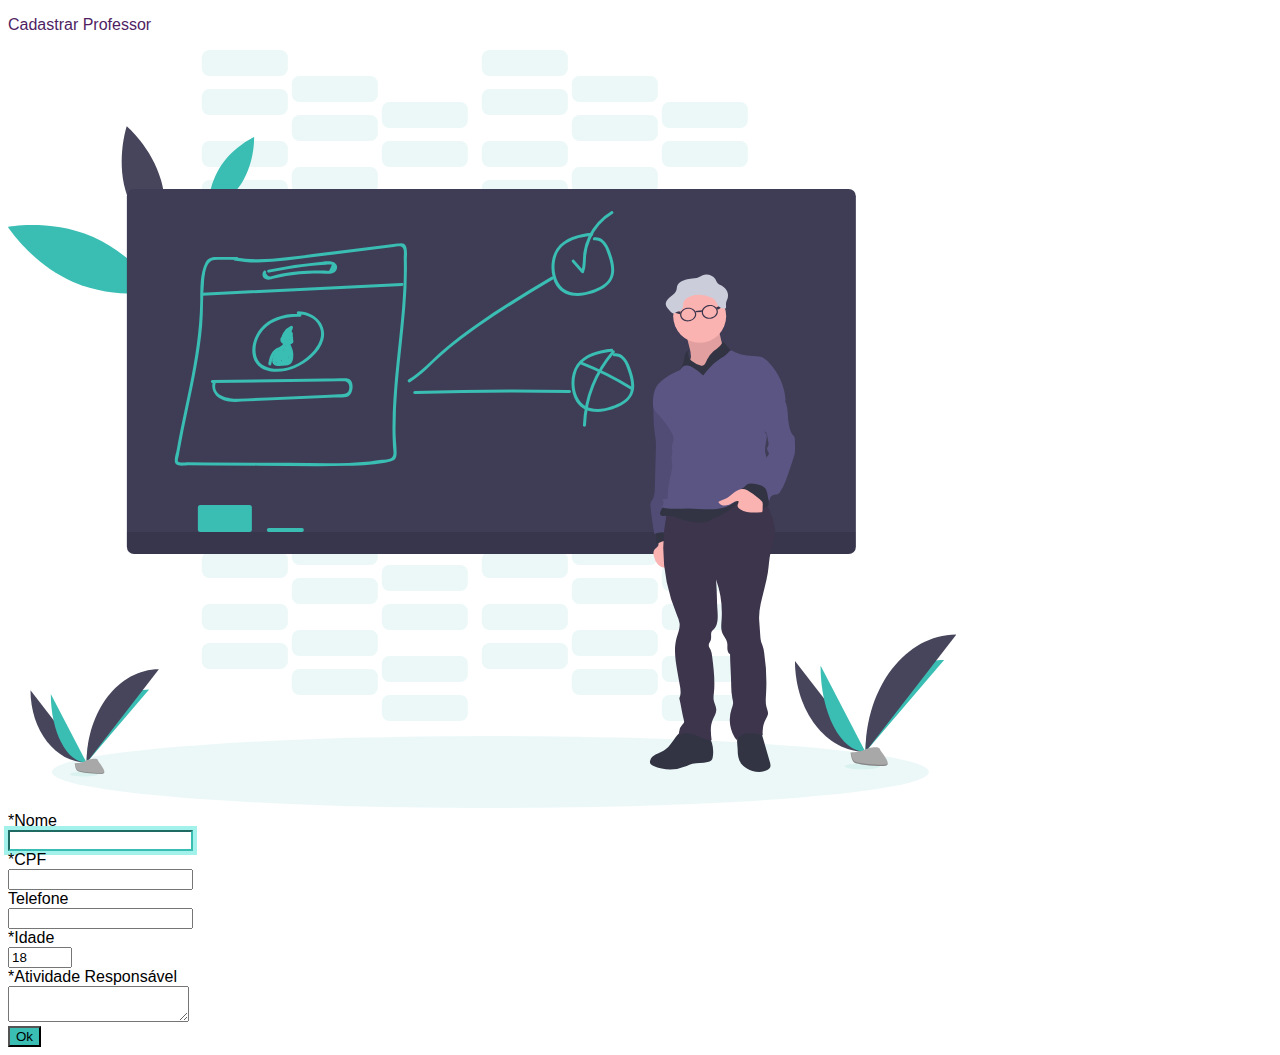
<file: cadastroProfessor.html>
<!DOCTYPE html>
<html lang="pt-br">
<head>
    <meta charset="UTF-8">
    <meta http-equiv="X-UA-Compatible" content="IE=edge">
    <meta http-equiv="cache-control" content="no-cache" />
    <meta name="viewport" content="width=device-width, initial-scale=1.0">
    <link href="https://cdn.jsdelivr.net/npm/bootstrap@5.0.2/dist/css/bootstrap.min.css" rel="stylesheet" integrity="sha384-EVSTQN3/azprG1Anm3QDgpJLIm9Nao0Yz1ztcQTwFspd3yD65VohhpuuCOmLASjC" crossorigin="anonymous">
    <title>Cadastrar Professor</title>
    <link rel="shortcut icon" href="icon/favicon.png" />
    <link rel="stylesheet" href="styles/style.css" type="text/css">
    <script src="scripts/script.js"></script>
</head>
<body class="bg-secondary">
    <div class="container bg-white rounded mt-4 mb-4 pt-2 pb-3 panel">
        <p class="h3 mt-4 text-center fw-bold text-title user-select-none">Cadastrar Professor</p>
        <div class="w100 border mt-4"></div>
        <div class="container-sm mt-4 mb-4">
            <div class="col col-11 offset-1">
                <form action="backend/gravaProf.php" method="POST">
                    <div class="row">
                        <div class="col col-12 col-sm-12 col-lg-4 col-xl-3 text-body mt-4 mb-4">
                            <span class="d-flex justify-content-center">
                                <svg class="w-100 img-fluid rounded" id="b6c6e6a1-7972-47e7-be8d-743e88a832d8" data-name="Layer 1" xmlns="http://www.w3.org/2000/svg" width="948.37" height="758" viewBox="0 0 948.37 758"><title>teaching</title><rect x="193.87" y="130" width="86" height="26" rx="7.43" fill="#3abeb3" opacity="0.1"/><rect x="283.87" y="156" width="86" height="26" rx="7.43" fill="#3abeb3" opacity="0.1"/><rect x="373.87" y="182" width="86" height="26" rx="7.43" fill="#3abeb3" opacity="0.1"/><rect x="193.87" y="91" width="86" height="26" rx="7.43" fill="#3abeb3" opacity="0.1"/><rect x="283.87" y="117" width="86" height="26" rx="7.43" fill="#3abeb3" opacity="0.1"/><rect x="373.87" y="143" width="86" height="26" rx="7.43" fill="#3abeb3" opacity="0.1"/><rect x="473.87" y="130" width="86" height="26" rx="7.43" fill="#3abeb3" opacity="0.1"/><rect x="563.87" y="156" width="86" height="26" rx="7.43" fill="#3abeb3" opacity="0.1"/><rect x="653.87" y="182" width="86" height="26" rx="7.43" fill="#3abeb3" opacity="0.1"/><rect x="473.87" y="91" width="86" height="26" rx="7.43" fill="#3abeb3" opacity="0.1"/><rect x="563.87" y="117" width="86" height="26" rx="7.43" fill="#3abeb3" opacity="0.1"/><rect x="653.87" y="143" width="86" height="26" rx="7.43" fill="#3abeb3" opacity="0.1"/><rect x="193.87" y="39" width="86" height="26" rx="7.43" fill="#3abeb3" opacity="0.1"/><rect x="283.87" y="65" width="86" height="26" rx="7.43" fill="#3abeb3" opacity="0.1"/><rect x="373.87" y="91" width="86" height="26" rx="7.43" fill="#3abeb3" opacity="0.1"/><rect x="193.87" width="86" height="26" rx="7.43" fill="#3abeb3" opacity="0.1"/><rect x="283.87" y="26" width="86" height="26" rx="7.43" fill="#3abeb3" opacity="0.1"/><rect x="373.87" y="52" width="86" height="26" rx="7.43" fill="#3abeb3" opacity="0.1"/><rect x="473.87" y="39" width="86" height="26" rx="7.43" fill="#3abeb3" opacity="0.1"/><rect x="563.87" y="65" width="86" height="26" rx="7.43" fill="#3abeb3" opacity="0.1"/><rect x="653.87" y="91" width="86" height="26" rx="7.43" fill="#3abeb3" opacity="0.1"/><rect x="473.87" width="86" height="26" rx="7.43" fill="#3abeb3" opacity="0.1"/><rect x="563.87" y="26" width="86" height="26" rx="7.43" fill="#3abeb3" opacity="0.1"/><rect x="653.87" y="52" width="86" height="26" rx="7.43" fill="#3abeb3" opacity="0.1"/><rect x="193.87" y="593" width="86" height="26" rx="7.43" fill="#3abeb3" opacity="0.1"/><rect x="283.87" y="619" width="86" height="26" rx="7.43" fill="#3abeb3" opacity="0.1"/><rect x="373.87" y="645" width="86" height="26" rx="7.43" fill="#3abeb3" opacity="0.1"/><rect x="193.87" y="554" width="86" height="26" rx="7.43" fill="#3abeb3" opacity="0.1"/><rect x="283.87" y="580" width="86" height="26" rx="7.43" fill="#3abeb3" opacity="0.1"/><rect x="373.87" y="606" width="86" height="26" rx="7.43" fill="#3abeb3" opacity="0.1"/><rect x="473.87" y="593" width="86" height="26" rx="7.43" fill="#3abeb3" opacity="0.1"/><rect x="563.87" y="619" width="86" height="26" rx="7.43" fill="#3abeb3" opacity="0.1"/><rect x="653.87" y="645" width="86" height="26" rx="7.43" fill="#3abeb3" opacity="0.1"/><rect x="473.87" y="554" width="86" height="26" rx="7.43" fill="#3abeb3" opacity="0.1"/><rect x="563.87" y="580" width="86" height="26" rx="7.43" fill="#3abeb3" opacity="0.1"/><rect x="653.87" y="606" width="86" height="26" rx="7.43" fill="#3abeb3" opacity="0.1"/><rect x="193.87" y="502" width="86" height="26" rx="7.43" fill="#3abeb3" opacity="0.1"/><rect x="283.87" y="528" width="86" height="26" rx="7.43" fill="#3abeb3" opacity="0.1"/><rect x="373.87" y="554" width="86" height="26" rx="7.43" fill="#3abeb3" opacity="0.1"/><rect x="193.87" y="463" width="86" height="26" rx="7.43" fill="#3abeb3" opacity="0.1"/><rect x="283.87" y="489" width="86" height="26" rx="7.43" fill="#3abeb3" opacity="0.1"/><rect x="373.87" y="515" width="86" height="26" rx="7.43" fill="#3abeb3" opacity="0.1"/><rect x="473.87" y="502" width="86" height="26" rx="7.43" fill="#3abeb3" opacity="0.1"/><rect x="563.87" y="528" width="86" height="26" rx="7.43" fill="#3abeb3" opacity="0.1"/><rect x="653.87" y="554" width="86" height="26" rx="7.43" fill="#3abeb3" opacity="0.1"/><rect x="473.87" y="463" width="86" height="26" rx="7.43" fill="#3abeb3" opacity="0.1"/><rect x="563.87" y="489" width="86" height="26" rx="7.43" fill="#3abeb3" opacity="0.1"/><rect x="653.87" y="515" width="86" height="26" rx="7.43" fill="#3abeb3" opacity="0.1"/><ellipse cx="482.37" cy="722" rx="438.5" ry="36" fill="#3abeb3" opacity="0.1"/><path d="M210.47,257.8c41.35,17.92,65.11,55,65.11,55s-43.29,8-84.65-9.91-65.11-55-65.11-55S169.11,239.88,210.47,257.8Z" transform="translate(-125.82 -71)" fill="#3abeb3"/><path d="M337.37,189C350.16,168,371.94,158,371.94,158s1,23.94-11.75,44.88-34.58,30.93-34.58,30.93S324.57,209.88,337.37,189Z" transform="translate(-125.82 -71)" fill="#3abeb3"/><path d="M243.35,211.47c9.15,32.66,34.37,54.16,34.37,54.16s10.39-31.47,1.24-64.14-34.38-54.16-34.38-54.16S234.19,178.8,243.35,211.47Z" transform="translate(-125.82 -71)" fill="#46455b"/><rect x="118.87" y="139" width="729" height="365" rx="7.21" fill="#3f3d56"/><path d="M118.87,482h729a0,0,0,0,1,0,0v14.79a7.21,7.21,0,0,1-7.21,7.21H126.08a7.21,7.21,0,0,1-7.21-7.21V482a0,0,0,0,1,0,0Z" opacity="0.1"/><rect x="189.87" y="455" width="54" height="27" rx="2.5" fill="#3abeb3"/><rect x="258.87" y="478" width="37" height="4" rx="2" fill="#3abeb3"/><path d="M351.84,281.38c26.39,4.87,53.31,0,79.59-3.3l79.87-10c3.23-.41,7.93-2.34,9.83,1.61,1.07,2.21.35,7,.43,9.54.21,7,.19,14,0,21-.36,13.38-1.34,26.73-2.59,40.05-2.43,26.07-5.87,52-7.59,78.17-.88,13.32-1.32,26.68-.93,40,.09,3.18.22,6.36.41,9.53.21,3.55,1.8,8.82-2.07,11.19-2.21,1.36-6.56,1.29-9.09,1.69-4,.63-8,1.13-12.08,1.54-26.89,2.69-54.13,1.57-81.12,1.41L325,483.39l-19.88-.11c-1.8,0-8.29,1.08-9.4-1.06-.47-.91.78-5.17,1-6.31q.46-2.82,1-5.63c2.32-13.15,5.06-26.22,7.82-39.28,5.93-28,12-56.14,14.44-84.74,1.21-14.35.41-28.83,1.89-43.15.69-6.65,1.51-21.49,10.36-22.08,7.5-.5,15.22,0,22.74,0a1.5,1.5,0,0,0,0-3c-7.1,0-14.21-.19-21.31-.05-4.72.09-8,1.21-10.25,5.55-5.75,11.14-5.16,26-5.34,38.16-.43,29.11-4.9,57.6-10.72,86.07-2.93,14.33-6.09,28.61-9,42.95-1.37,6.85-2.68,13.72-3.88,20.61-.56,3.28-3.39,10.51-.9,13.52s10.15,1.39,13.58,1.41l23.86.14,45.72.26c29.54.17,59.18,1,88.71.13,14.1-.42,29-1,42.73-4.37,4.09-1,6.06-2.88,6.22-7.24.24-6.76-.86-13.73-1-20.52-1-58.1,12.65-115.39,11.25-173.51-.09-3.95,1.4-13.91-2.92-16.3-1.94-1.08-4.46-.49-6.5-.25-3.9.45-7.79,1-11.69,1.46l-50.65,6.32c-16.19,2-32.37,4.16-48.59,6-17.17,2-34.51,3.19-51.62,0-1.89-.35-2.7,2.54-.8,2.89Z" transform="translate(-125.82 -71)" fill="#3abeb3"/><path d="M320,316.73l199.82-9.8c1.93-.1,1.94-3.1,0-3L320,313.73c-1.92.09-1.93,3.09,0,3Z" transform="translate(-125.82 -71)" fill="#3abeb3"/><path d="M381.56,292a5,5,0,0,0,1.77,8.07c2.69,1.23,5.85.2,8.52-.47,4-1,8-1.89,12.11-2.62a165.15,165.15,0,0,1,27.09-2.52c4.14-.05,8.25.14,12.39.32,3,.12,6.23.36,8.77-1.5,2.9-2.12,3.84-6.26,1-8.84-4-3.65-12.62-1.53-17.24-1.15a386.62,386.62,0,0,0-49.86,7.44c-1.88.4-1.09,3.3.8,2.89q16.27-3.51,32.79-5.64,8.12-1,16.27-1.69c2.56-.21,5.12-.4,7.68-.55,1-.06,2.06-.17,3.08-.14,3.17.07,3.54-.5,1.64,3.33-1.69,3.39-1.15,3-4.08,2.89-1.24,0-2.48-.14-3.72-.2q-3.81-.16-7.62-.17-8.11,0-16.18.78c-4.56.44-9.11,1.06-13.62,1.86-2.82.5-5.62,1.08-8.41,1.72-1.23.29-2.47.59-3.7.9-.59.16-1.19.3-1.78.45q-3.28,1.14-5.59-3c1.34-1.39-.77-3.52-2.12-2.12Z" transform="translate(-125.82 -71)" fill="#3abeb3"/><path d="M417.78,334.68c-14.47-.56-30.1,3.35-39.63,15-7.46,9.11-11.71,24.74-3.81,35,8.49,11,27.11,9.06,38.34,4.37,11.88-5,24.88-15.31,28.45-28.21,4.45-16.11-10-28.29-25.05-28.47-1.93,0-1.93,3,0,3,8.58.1,17,3.78,21,11.77,4.19,8.42.58,17.26-5,24-8.94,10.73-22.92,18.82-37.16,18.59-8.55-.13-18-3.06-20.65-12.08-2.18-7.31-.52-15.3,3.28-21.78,8.22-14,24.95-18.74,40.29-18.14,1.93.07,1.93-2.93,0-3Z" transform="translate(-125.82 -71)" fill="#3abeb3"/><path d="M403.41,356.9a3.9,3.9,0,0,0-5.24,4c.3,3.9,4.6,5,7.83,4.77,2.79-.24,6.05-1.27,5.07-4.76a4.48,4.48,0,0,0-2.44-2.82,5.65,5.65,0,0,0-2.82-.35c-.37,0-3.76,1.24-2.32-.25l-2.36-.31a2.46,2.46,0,0,1,.72,2,1.51,1.51,0,0,0,2.25,1.29,2,2,0,0,1,2.71,2.34,1.51,1.51,0,0,0,2.74,1.16c1-1.8,2.21-5.38.71-7.26-1-1.27-2.93-.89-4.13-.15a14.47,14.47,0,0,0-2.06,1.77c-1.21,1.07-2,1.57-1.55-.48.75-3.73,4.31-6.7,7.56-8.19l-2.2-1.69a31.62,31.62,0,0,1-6.05,11.85l2.56,1.06a6.68,6.68,0,0,1,4.08-6.51H407l.78,1.28c-.29,1.89,2.6,2.7,2.89.79.38-2.47-1.18-5.68-4.07-4.47-3.45,1.44-5.24,5.39-5.17,8.91,0,1.2,1.7,2.13,2.57,1.07a35.26,35.26,0,0,0,6.81-13.19,1.52,1.52,0,0,0-2.21-1.69,16.77,16.77,0,0,0-7.28,6.34c-1.22,2-2.75,5.12-1.51,7.42a3.18,3.18,0,0,0,4.35,1.23,11.7,11.7,0,0,0,2.51-2c.37-.33.78-.9,1.27-1,.44-.3.42-.13-.07.53a5.45,5.45,0,0,1-.87,2.92l2.74,1.15a5,5,0,0,0-7.11-5.73l2.26,1.3a5.45,5.45,0,0,0-1.13-3.53,1.52,1.52,0,0,0-2.35-.31c-1.52,1.59-1.81,4.34.1,5.81,1.43,1.09,2.13,0,3.7-.25,5.33-.69,2.22,1.71.34,1.79a7.09,7.09,0,0,1-2.51-.18q-3.13-1.06-.39-2.73c1.79.73,2.56-2.17.8-2.89Z" transform="translate(-125.82 -71)" fill="#3abeb3"/><path d="M401,362.38c1.23,4-3.85,5.32-6.26,6.7a13.94,13.94,0,0,0-4.33,3.79c-2.52,3.38-3.46,7.68-4.29,11.73-.38,1.89,2.51,2.69,2.9.8a34,34,0,0,1,2.53-8.63c1.8-3.58,4.38-4.78,7.74-6.62s5.79-4.69,4.6-8.57c-.56-1.84-3.46-1.05-2.89.8Z" transform="translate(-125.82 -71)" fill="#3abeb3"/><path d="M406,360.37a2.9,2.9,0,0,0-2.5,3c0,1.19.79,1.95,1.33,2.9a22.9,22.9,0,0,1,2.9,6.31c.48,2.15.95,6-.17,8-2.07,3.71-5.81,3-9,3-3,0-5.32,1-5.22-3.18.06-2.35,1.7-4.73,3-6.58l-2.74-.36a52.27,52.27,0,0,1,.91,9.26c0,1.39,2.13,2.16,2.79.75a57.93,57.93,0,0,0,3.81-10.54l-2.95-.4.52,7.6a1.51,1.51,0,0,0,2.79.76,3.4,3.4,0,0,0,.75-1.35c.1-.47-.82-3.64-1.19-2.51l2.94.4.21-7.22-3,.4a14.94,14.94,0,0,1,.56,6.3c-.19,1.67,2.62,2.05,3,.4l1.88-9.7-2.74.35a6.63,6.63,0,0,1,.51,4.32c-.22,1.92,2.78,1.9,3,0a10.54,10.54,0,0,0-.92-5.83,1.51,1.51,0,0,0-2.74.36l-1.89,9.7,2.95.4a16.36,16.36,0,0,0-.67-7.09,1.5,1.5,0,0,0-2.94.39l-.21,7.22c0,1.75,2.43,2,2.95.4l.16-.49a1.52,1.52,0,0,0-.38-1.46c-3.11-3.38-3.74,2-4.82,3.49l2.8.76-.52-7.6c-.11-1.62-2.51-2.12-2.95-.4a53.76,53.76,0,0,1-3.5,9.83l2.8.76a56.54,56.54,0,0,0-1-10.06c-.26-1.38-2.07-1.32-2.74-.36-2,2.88-5.46,9.17-2.79,12.62,2.33,3,9.66,1.84,12.79,1.65,4.94-.28,6.73-3.41,7.27-8.07a19.76,19.76,0,0,0-.37-6.68c-.27-1.18-3-8.66-3.82-8.51,1.9-.35,1.09-3.25-.8-2.9Z" transform="translate(-125.82 -71)" fill="#3abeb3"/><path d="M400.19,367.11,392,377.92l2.59,1.51,6-8.68-2.74-1.16L394.86,381a1.51,1.51,0,0,0,2.74,1.16,52.71,52.71,0,0,1,4.57-6.43l-2.5-1.46a16.33,16.33,0,0,1-3.77,6.93l2.51,1.46a13.4,13.4,0,0,1,1.09-4c.77-1.73-1.67-3.26-2.59-1.52a35.21,35.21,0,0,1-2.89,4.54l2.74.36.61-2.85-2.74-.36.44,2.5a1.51,1.51,0,0,0,2.51.66,29.86,29.86,0,0,0,6-9.05H401a13.47,13.47,0,0,1,1.41,4c.36,1.8,2.75,1.13,2.94-.4a81.31,81.31,0,0,0,.66-10.1h-3l0,6.29c0,1.63,2.67,2.11,2.95.4a11.46,11.46,0,0,1,1.47-4.3H404.8a6.67,6.67,0,0,1,1,3.4,1.5,1.5,0,0,0,3,0l.38-2h-2.89c.29,1.77,1.39,11.74-2.52,10.57-.66-.16-.85-.12-.57.11l.89-1.9,2.09-4.43-2.8-.76c.18,2.06.37,5-.87,6.76-1,1.43-4.08,2-5.65,1.16a10,10,0,0,1-2.61-2.74l-2.05,2c1.66,1.21,4.35,4.18,6.49,4.35,1.63.13,3-1.22,4.07-2.3a17.43,17.43,0,0,0,4.89-12.83,1.5,1.5,0,0,0-3,0l0,3.42a1.5,1.5,0,0,0,3,0v-8.39a1.5,1.5,0,0,0-3,0,36,36,0,0,1-.52,6l2.95.4a69.07,69.07,0,0,1-.33-7.19,1.5,1.5,0,0,0-2.94-.4c-.45,1.91-1,3.79-1.53,5.66l2.74-.36-.21-.8c-.14-1.91-3.14-1.92-3,0a5.49,5.49,0,0,0,.62,2.32c.58,1.22,2.39.79,2.74-.36.57-1.88,1.08-3.76,1.53-5.66l-2.95-.4a69.07,69.07,0,0,0,.33,7.19c.15,1.54,2.63,2.2,2.94.4a41.33,41.33,0,0,0,.63-6.84h-3v8.39h3l0-3.42h-3A14.42,14.42,0,0,1,401,380.46a12.29,12.29,0,0,1-1.26,1.24c-.71.68-1.36.58-1.93-.31-1.42-.59-2.89-2.11-4.13-3s-2.94.87-2.06,2.05c2.3,3.06,5.73,6.47,10,5,4.49-1.59,5.1-7.67,4.76-11.67-.11-1.33-2.1-2.23-2.79-.75-1,2.11-2,4.21-3,6.33-.35.74-1,1.76-.9,2.64.33,2.25,3.06,1.88,4.74,1.75,6.51-.49,5.48-9.72,4.73-14.36-.25-1.54-2.49-1.3-2.89,0a8.83,8.83,0,0,0-.49,2.84h3a11.89,11.89,0,0,0-1.41-4.91,1.51,1.51,0,0,0-2.59,0,14.58,14.58,0,0,0-1.78,5l3,.4,0-6.29a1.5,1.5,0,0,0-3,0,81.31,81.31,0,0,1-.66,10.1l2.95-.4a17.17,17.17,0,0,0-1.71-4.68,1.51,1.51,0,0,0-2.59,0,27.36,27.36,0,0,1-5.53,8.44l2.51.66-.44-2.5c-.23-1.33-2.11-1.37-2.74-.36a6.58,6.58,0,0,0-.91,5.16c.25,1.42,2.05,1.27,2.74.36a35.1,35.1,0,0,0,2.89-4.53l-2.59-1.52a17.06,17.06,0,0,0-1.4,4.71c-.18,1.32,1.39,2.7,2.51,1.46a20,20,0,0,0,4.54-8.26c.37-1.36-1.51-2.65-2.51-1.46a57.29,57.29,0,0,0-5,7l2.74,1.16,3.05-11.37a1.51,1.51,0,0,0-2.74-1.16l-6,8.69c-1.12,1.61,1.45,3,2.59,1.51l8.16-10.8c1.16-1.54-1.44-3-2.59-1.52Z" transform="translate(-125.82 -71)" fill="#3abeb3"/><path d="M527.77,403.2c12-7.34,21.54-18.29,32.14-27.45,11.5-9.93,23.57-19.18,36-27.94,24.14-17,49.49-32.21,74.82-47.38a1.5,1.5,0,0,0-1.51-2.59c-25.33,15.17-50.69,30.35-74.83,47.38-11.39,8-22.51,16.48-33.17,25.48-11.6,9.8-21.93,22-35,29.91-1.65,1-.14,3.6,1.51,2.59Z" transform="translate(-125.82 -71)" fill="#3abeb3"/><path d="M709.46,253.85c-13,1.32-27,4.63-35,16-6.91,9.78-6.76,26.84-.27,36.88,7.37,11.41,22.43,11.82,34.13,8.13s23.81-10.16,23.7-24.14c-.06-7.5-2.77-15.31-5.76-22.11-2.58-5.87-7.15-11-14.07-10.35-1.91.18-1.93,3.18,0,3,9.27-.86,12.25,10.15,14.45,17.1,2,6.49,3.85,14.17.71,20.62s-10.71,9.74-17.18,12.1c-7,2.54-14.69,4.09-22,2-14.48-4.05-18.48-22.4-14.31-35.42,4.8-15,21.8-19.41,35.65-20.81,1.9-.19,1.92-3.19,0-3Z" transform="translate(-125.82 -71)" fill="#3abeb3"/><path d="M729.46,369.85c-13,1.32-27,4.63-35,16-6.91,9.78-6.76,26.84-.27,36.88,7.37,11.41,22.43,11.82,34.13,8.13s23.81-10.16,23.7-24.14c-.06-7.5-2.77-15.31-5.76-22.11-2.58-5.87-7.15-11-14.07-10.35-1.91.18-1.93,3.18,0,3,9.27-.86,12.25,10.15,14.45,17.1,2,6.49,3.85,14.17.71,20.62s-10.71,9.74-17.18,12.1c-7,2.54-14.69,4.09-22,2-14.48-4.05-18.48-22.4-14.31-35.42,4.8-15,21.8-19.41,35.65-20.81,1.9-.19,1.92-3.19,0-3Z" transform="translate(-125.82 -71)" fill="#3abeb3"/><path d="M689.85,283.06l9.47,10.8a1.51,1.51,0,0,0,2.5-.67c2-5.26,1.62-10.71,2.09-16.24a53.47,53.47,0,0,1,4.25-16.57,55.93,55.93,0,0,1,22.38-25.65c1.65-1,.14-3.6-1.51-2.59A58.72,58.72,0,0,0,706.4,257a57.47,57.47,0,0,0-5,15.87c-1,6.49-.09,13.29-2.49,19.52l2.51-.67L692,280.94c-1.28-1.45-3.39.68-2.12,2.12Z" transform="translate(-125.82 -71)" fill="#3abeb3"/><path d="M532.6,414.89q77.37-2.36,154.78-1c1.93,0,1.93-3,0-3q-77.39-1.38-154.78,1c-1.93.06-1.94,3.06,0,3Z" transform="translate(-125.82 -71)" fill="#3abeb3"/><path d="M698.16,385.31a309.92,309.92,0,0,1,50.67,25.46c1.64,1,3.15-1.57,1.51-2.59A313.23,313.23,0,0,0,699,382.42c-1.79-.71-2.57,2.19-.79,2.89Z" transform="translate(-125.82 -71)" fill="#3abeb3"/><path d="M730.18,371.72a122.5,122.5,0,0,0-29.41,74.53c-.08,1.93,2.92,1.93,3,0a119.14,119.14,0,0,1,28.53-72.41c1.25-1.46-.86-3.59-2.12-2.12Z" transform="translate(-125.82 -71)" fill="#3abeb3"/><path d="M330.23,404,442,402.54l12.85-.17c2.31,0,4.62-.08,6.93-.09,3.25,0,5.44,2.7,5.38,6-.15,7-4.55,6.75-10.31,7l-13.89.63L386.4,418.4c-10.13.45-20.27,1-30.4,1.35-9.14.28-26.52-2.7-22.46-16,.56-1.85-2.33-2.64-2.9-.8-2,6.54,1.54,13.18,7.24,16.61,8.09,4.86,18.75,3.21,27.68,2.81L435,419.22l16.86-.75c4.32-.2,10.33.68,14.3-1.33,4.66-2.35,5.48-11.68,2.54-15.61-1.51-2-3.63-2.18-6-2.27-6.22-.24-12.55.17-18.78.25l-34.62.46-79.11,1c-1.93,0-1.93,3,0,3Z" transform="translate(-125.82 -71)" fill="#3abeb3"/><g id="b30eccf6-7cfe-48df-9caa-415a128bd568" data-name="Michel"><path d="M781.81,771.5c-2.52,1.58-5.4,2.47-8,3.86s-5.13,3.48-5.87,6.36a4,4,0,0,0,.13,2.72,5.28,5.28,0,0,0,2.8,2.22,42.49,42.49,0,0,0,33.61.38,44.27,44.27,0,0,1,5.8-2.3,37.69,37.69,0,0,1,7.43-.76,57.11,57.11,0,0,0,7.81-1,6.87,6.87,0,0,0,3.54-1.47,6.57,6.57,0,0,0,1.59-3.82,31.45,31.45,0,0,0-5-22.28,7.53,7.53,0,0,0-2.18-2.31,8.41,8.41,0,0,0-3.47-.93c-5-.61-10.24-1.73-15.29-1.85-3.62-.08-5.44,1.64-8,4.13C791.42,759.74,788.33,767.43,781.81,771.5Z" transform="translate(-125.82 -71)" fill="#323444"/><path d="M855.5,770.76c0,4.9.59,10.09,3.56,14a18.49,18.49,0,0,0,4.86,4.25c6.28,4,14.6,5.47,21.22,2.08a6.3,6.3,0,0,0,2.64-2.22c1-1.74.47-3.91-.09-5.83l-9.58-33.2c-6.19.95-15.29,1.62-20.79,4.76C853.33,756.87,855.5,766.38,855.5,770.76Z" transform="translate(-125.82 -71)" fill="#323444"/><path d="M776.19,566.33c-.58,1.83-2.68,2.68-3.83,4.22-1.35,1.81-1.21,4.32-.72,6.52a17.24,17.24,0,0,0,4.39,8.65,10.37,10.37,0,0,0,9,3.06c3.22-.61,6-3.46,6.11-6.73a12.74,12.74,0,0,0-.94-4.33L783.38,558a1,1,0,0,0-.48-.67,1,1,0,0,0-.75.13c-1.61.76-4.84,1.56-5.78,3.23S776.87,564.52,776.19,566.33Z" transform="translate(-125.82 -71)" fill="#fbb3b2"/><path d="M773,565.34c2.49-.39,4.67-1.85,7-2.81s5.25-1.33,7.21.27c.56.46,1.1,1.09,1.83,1.08a71.59,71.59,0,0,0-4.48-14.24,1.11,1.11,0,0,0-.39-.55,1.13,1.13,0,0,0-.85,0l-6.73,1.76c-2.49.65-2.78.45-2.59,2.9C774.05,554.84,774.61,565.34,773,565.34Z" transform="translate(-125.82 -71)" fill="#323444"/><path d="M772.26,422.94c-1,1.54-1,3.46-1,5.27,0,8.85.09,17.75,1.4,26.51.31,2.1.7,4.2.9,6.32a72.91,72.91,0,0,1,.14,8.87l-1,38.5c-.12,4.71-.36,9.77-3.27,13.47a6.44,6.44,0,0,0-1.17,4.27c.76,9.66,2.36,19.24,3.95,28.79a17.79,17.79,0,0,1,16.14.77,177.66,177.66,0,0,0,8.29-49c.23-8.19-.12-16.43,1.14-24.52,2.11-13.62,1.25-27.59-.3-41.29-.49-4.34-1.53-8.81-4.31-12.17a18.45,18.45,0,0,0-10-5.76C779.47,422,776.16,423,772.26,422.94Z" transform="translate(-125.82 -71)" fill="#5b5583"/><path d="M772.26,422.94c-1,1.54-1,3.46-1,5.27,0,8.85.09,17.75,1.4,26.51.31,2.1.7,4.2.9,6.32a72.91,72.91,0,0,1,.14,8.87l-1,38.5c-.12,4.71-.36,9.77-3.27,13.47a6.44,6.44,0,0,0-1.17,4.27c.76,9.66,2.36,19.24,3.95,28.79a17.79,17.79,0,0,1,16.14.77,177.66,177.66,0,0,0,8.29-49c.23-8.19-.12-16.43,1.14-24.52,2.11-13.62,1.25-27.59-.3-41.29-.49-4.34-1.53-8.81-4.31-12.17a18.45,18.45,0,0,0-10-5.76C779.47,422,776.16,423,772.26,422.94Z" transform="translate(-125.82 -71)" opacity="0.1"/><path d="M784.48,534.59A176.61,176.61,0,0,0,795,636.83a27.73,27.73,0,0,1,2.44,7.56c.55,4.9-1.71,9.61-3,14.35-3,10.78-1.27,22.26.65,33.29q1.2,6.9,2.47,13.79c.83,4.48,1.63,9.35-.45,13.41,1.79,7.46,2.85,14.85,4.64,22.31a4.24,4.24,0,0,1,.17,1.83,5.39,5.39,0,0,1-1.83,2.45,10.94,10.94,0,0,0-2.79,10.47c4.57-3.28,10.94-2.13,16.16,0s10.36,5,16,5c-.82-6.62-1.61-13.57.83-19.78,1.42-3.6,3.92-7,3.85-10.85-.07-3.45-2.18-6.53-2.69-9.94a25.16,25.16,0,0,1,.24-6.36c1.34-12.24-.18-24.6-1.7-36.82a22,22,0,0,0-1.68-7c-.71-1.44-1.77-2.82-1.75-4.43,0-1.87,1.51-3.39,2.07-5.17,1-3.28-.84-7.74,1.93-9.77,7.3-5.36,4.5-18.16,4.34-27.21q-.19-11.71-1-23.4a99.67,99.67,0,0,1,5.52,40.34c-.32,4.48-.91,9.19.84,13.33,1.34,3.18,4,5.8,4.72,9.17.45,2.08.13,4.23.23,6.35s.82,4.43,2.65,5.5c.14,9.64,1,19.95,1.15,29.59a73,73,0,0,0,1.2,14.7,18.73,18.73,0,0,1,.74,4.74,19.81,19.81,0,0,1-1.58,5.83,33.43,33.43,0,0,0,5,30.85c2.36-4.19,7.28-6.41,12.08-6.76s9.54.86,14.19,2.08a27.79,27.79,0,0,1,3.32-16.9,13.83,13.83,0,0,0,1.75-3.76c.54-2.54-.72-5.07-1.4-7.58-1.11-4-.72-8.31-.46-12.49A197.64,197.64,0,0,0,882,673.63a35.51,35.51,0,0,0-1.91-8c-.36-.92-.8-1.8-1.1-2.73a21.52,21.52,0,0,1-.8-5.12l-1.15-16c-.81-11.21,2.87-22.28,5.44-33.22,1.15-4.9,2.4-9.79,3.17-14.77,1.05-6.78,1.22-13.71,2.76-20.4,1.38-6,3.87-11.85,4.39-18,.8-9.53-3.16-18.74-7-27.48-1.6-3.6-7.65-3.24-11.54-3.88-27.59-4.53-56.65-4.56-82.67,5.65A20.57,20.57,0,0,0,784.48,534.59Z" transform="translate(-125.82 -71)" fill="#3c354c"/><path d="M804.37,357.1,807.43,369a31.8,31.8,0,0,1,1.37,8.41,6.21,6.21,0,0,1-.67,3,7.15,7.15,0,0,1-1.9,1.94c-2.09,1.59-3.54,5.3-5.93,6.4,1.23,2.14,2.93.75,5.15,1.82,3.91,1.9,7.49,4.63,11.73,5.57,4,.88,8.2.05,12.17-1,5.63-1.53,11.23-3.64,15.76-7.33s7.11-6.95,7.09-12.78c-5,.59-9.45-4.46-11.66-9a24.45,24.45,0,0,1-1.68-5.39l-2.68-11.79c-2.92.64-5.3,2.73-8.09,3.82S822,353.86,818.9,354a99,99,0,0,0-16.36,2.12c-.74.15-1.67.62-1.49,1.34" transform="translate(-125.82 -71)" fill="#fbb3b2"/><path d="M804.37,357.1,807.43,369a31.8,31.8,0,0,1,1.37,8.41,6.21,6.21,0,0,1-.67,3,7.15,7.15,0,0,1-1.9,1.94c-2.09,1.59-3.54,5.3-5.93,6.4,1.23,2.14,2.93.75,5.15,1.82,3.91,1.9,7.49,4.63,11.73,5.57,4,.88,8.2.05,12.17-1,5.63-1.53,11.23-3.64,15.76-7.33s7.11-6.95,7.09-12.78c-5,.59-9.45-4.46-11.66-9a24.45,24.45,0,0,1-1.68-5.39l-2.68-11.79c-2.92.64-5.3,2.73-8.09,3.82S822,353.86,818.9,354a99,99,0,0,0-16.36,2.12c-.74.15-1.67.62-1.49,1.34" transform="translate(-125.82 -71)" opacity="0.1"/><circle cx="691.69" cy="266.18" r="26.48" fill="#fbb3b2"/><path d="M824.8,380.83a24,24,0,0,1,6-8c3.73-3.27,8.83-5.92,9.71-10.8l8.08,9.41a4.35,4.35,0,0,1,1,1.54,3.88,3.88,0,0,1-.76,3.11c-2,3.19-5.15,5.47-8.13,7.78a246.91,246.91,0,0,0-19.59,17.28,2,2,0,0,1-1.05.64,1.89,1.89,0,0,1-1.09-.31A45.49,45.49,0,0,1,805,390.12c-.29-.35-.65-.75-1.12-.72a1.44,1.44,0,0,0-.75.39c-2.69,2.2-5.63,4.83-9.08,4.49,4.47-3.21,7-8.57,7.94-14a26.46,26.46,0,0,1,1.14-5.47,5.71,5.71,0,0,1,3.9-3.7c-2.18,3.33-.69,8.05,2.24,10.74a22.08,22.08,0,0,0,9.92,4.81C822.59,387.3,823.59,383.45,824.8,380.83Z" transform="translate(-125.82 -71)" fill="#323444"/><path d="M790.35,537.31c3.77.93,7.34,2.51,11,3.68A52.57,52.57,0,0,0,822,543.16a11.15,11.15,0,0,0,6-1.91c.47-.38.9-.83,1.4-1.18a9.79,9.79,0,0,1,2.69-1.11c9.17-2.87,16.85-9.06,24.3-15.12.24-.2.51-.45.49-.77a1,1,0,0,0-.3-.57l-3.92-4.5c-10.28,1.75-20.81,1.09-31.24.83A45.36,45.36,0,0,0,815,519c-2.06.24-4.09.76-6.12,1.2-7.71,1.68-15.59,2.32-23.4,3.42a3.61,3.61,0,0,0-1.55.48,3.49,3.49,0,0,0-.83.92l-2.74,3.85a12.11,12.11,0,0,0-2.3,4.41c-.64,3,.7,4,3.25,3.61A23.74,23.74,0,0,1,790.35,537.31Z" transform="translate(-125.82 -71)" fill="#323444"/><path d="M821,396.57a48.71,48.71,0,0,0-10.31-8.05,14.61,14.61,0,0,0-5-2,6.24,6.24,0,0,0-5.12,1.26c-.89.79-1.45,1.89-2.31,2.72a11.49,11.49,0,0,1-3.66,2.07,64.92,64.92,0,0,0-12.86,7.33,29.5,29.5,0,0,0-5.83,5.38c-4.53,5.8-5.21,13.69-5.09,21.05.09,5.12,5,8.92,8.38,12.75a93.94,93.94,0,0,1,8.58,12c1.82,2.88,3.72,6,3.49,9.43-.19,2.81-1.83,5.45-1.57,8.25.09,1,.41,1.92.5,2.89.18,2-.61,4-.81,6-.27,2.83.65,5.64.7,8.49a27,27,0,0,1-.74,5.79c-1.92,9.14-4.33,18.33-3.84,27.66l-5.54,1a4.68,4.68,0,0,1-1.07,7.47c8.65,2.89,18,1.43,27.17,1.42,7.59,0,15.15,1,22.73.86s15.4-1.51,21.65-5.8c1.7-1.16,3.26-2.52,5.05-3.53a24.91,24.91,0,0,1,7.65-2.5,75.91,75.91,0,0,1,15-1.34c2.46,0,5.14.1,7.1-1.38,2.16-1.64,2.71-4.61,3-7.3.29-2.84.47-5.69.52-8.54a36.82,36.82,0,0,0-.35-6.64,43.48,43.48,0,0,0-1.17-4.76l-3.77-13.28c-1.56-5.48.61-11.49,1.07-17.17.11-1.34.13-2.9-.9-3.76-.37-.31-.88-.52-1-1a1.71,1.71,0,0,1,.24-1.34c2-4,5-7.53,7.74-11.14a227.64,227.64,0,0,0,12.8-19.67,63.29,63.29,0,0,0-16.94-37.88c-2-2.17-4.29-4.25-7.09-5.23a21,21,0,0,0-5.64-.91c-7.84-.53-16-1-22.83-4.94a4.34,4.34,0,0,0-1.63-.69c-1.51-.17-2.61,1.32-3.59,2.5-2.52,3-6.23,4.72-9.49,6.93C830.14,385.1,825.39,390.78,821,396.57Z" transform="translate(-125.82 -71)" fill="#5b5583"/><path d="M904.11,425.28c1.56,4.94,1.41,10.22,1.92,15.37a59.8,59.8,0,0,0,1.63,9.21,14.7,14.7,0,0,0,1.9,4.69c.9,1.32,2.19,2.39,2.76,3.88a9.37,9.37,0,0,1,.41,3.12l.12,6.9a24.81,24.81,0,0,1-1.63,10.74l-4.31,13.11c-2.33,7.1-4.72,14.31-8.92,20.49a5.91,5.91,0,0,1-2.57,2.41,12.48,12.48,0,0,1-2.59.4,6.66,6.66,0,0,0-5.49,6.47,15.19,15.19,0,0,0-3.69-3.77l-8.77-7c-3-2.44-6.13-4.92-9.77-6.33a26.49,26.49,0,0,0,18.42-22.26,10,10,0,0,1,1-4.38c.73-1.18,2.08-2.08,2.18-3.47.12-1.75-1.86-3.07-1.86-4.82,0-1.16.86-2.12,1.24-3.21a8.06,8.06,0,0,0,0-4.11L884.88,456a5.13,5.13,0,0,0-.6-1.92,12.42,12.42,0,0,0-1.5-1.58c-2.08-2.33-1.16-6,0-8.87A84.78,84.78,0,0,1,893,425.7a61.31,61.31,0,0,0,4.07-5.82c1.06-1.84,1.3-4.39,2.42-6C900.93,417.66,902.88,421.39,904.11,425.28Z" transform="translate(-125.82 -71)" fill="#5b5583"/><path d="M864.8,505.38a4.82,4.82,0,0,0-1.14,1.2,10.11,10.11,0,0,1-4.53,3.23c1,.72,1.91,1.43,2.85,2.16a124.88,124.88,0,0,1,19,18.17c.63-2.25,4.4-2.09,5.32-4.24a4.15,4.15,0,0,0,.2-1.92,58.57,58.57,0,0,0-1.44-10,11.32,11.32,0,0,0-2-4.68c-1.4-1.69-3.58-2.5-5.66-3.2C874.25,505,868,503.45,864.8,505.38Z" transform="translate(-125.82 -71)" fill="#323444"/><path d="M852.3,513.24c-3,2.22-5.63,5-9,6.52-2.38,1.08-5.09,1.55-7.17,3.16,1.13,2.49,4.07,3.78,6.8,3.68a16.16,16.16,0,0,0,7.61-2.79c1.79-1.1,3.89-2.38,5.84-1.61.3,1.52-1,2.95-1,4.49s1.28,2.66,2.54,3.47c6,3.87,13.72,3.55,20.87,3.1a1.88,1.88,0,0,0,1.15-.34,1.81,1.81,0,0,0,.43-1.32c.09-1.58.13-3.15.14-4.73a6.78,6.78,0,0,0-2.9-6.68,81.61,81.61,0,0,0-12.5-8.85C860.71,508.79,856.25,510.3,852.3,513.24Z" transform="translate(-125.82 -71)" fill="#fbb3b2"/><path d="M826.81,326.11c-4.44.53-7.67,4-7.22,7.77s4.41,6.37,8.85,5.83,7.67-4,7.22-7.76S831.25,325.58,826.81,326.11Zm1.51,12.56c-3.76.45-7.11-1.76-7.5-4.94s2.36-6.12,6.11-6.57,7.11,1.76,7.5,4.94S832.07,338.22,828.32,338.67Z" transform="translate(-125.82 -71)" fill="#3c354c"/><path d="M805.17,328.71c-4.44.53-7.67,4-7.22,7.76s4.41,6.37,8.85,5.84,7.67-4,7.22-7.77S809.61,328.18,805.17,328.71Zm1.51,12.55c-3.76.45-7.11-1.76-7.49-4.93s2.35-6.12,6.11-6.58,7.11,1.76,7.49,4.94S810.43,340.81,806.68,341.26Z" transform="translate(-125.82 -71)" fill="#3c354c"/><polygon points="663.28 259.64 672.93 261.7 671.98 264.24 662.88 261.57 663.28 259.64" fill="#3c354c"/><polygon points="717.07 253.18 708.17 257.47 709.7 259.71 717.91 254.96 717.07 253.18" fill="#3c354c"/><polygon points="687.31 261.06 694.08 260.25 693.73 261.93 687.92 262.32 687.31 261.06" fill="#3c354c"/><path d="M800,329.79a10.74,10.74,0,0,0,1-4.37,9.34,9.34,0,0,1,.46-2.66,7.44,7.44,0,0,1,2.18-2.79c3.12-2.64,7.59-4,12-4.19a27.74,27.74,0,0,1,13.88,3,10.8,10.8,0,0,1,3.45,2.56c1.4,1.71,1.7,3.92,3.11,5.61a8.17,8.17,0,0,0,7.66,2.4c.49-1.74-.15-3.58.1-5.36a25.93,25.93,0,0,1,1.59-4.44c1.55-4.57-.71-9.87-5.37-12.6-1.63-1-3.56-1.65-4.78-3s-1.51-2.75-2.35-4.1c-2.23-3.57-8-5.24-12.39-3.59-1.38.52-2.6,1.31-4,1.87-2.6,1.07-5.56,1.26-8.42,1.62a25.79,25.79,0,0,0-8.16,2.14c-2.47,1.22-4.54,3.18-5.11,5.52-.27,1.08-.21,2.2-.48,3.27-1.38,5.43-10.29,8.07-10.79,13.61-.18,2,.91,3.92,2.27,5.55.94,1.11,3.19,4.08,4.78,4.51s2.8-1.08,4.32-1.6C797.35,332,798.8,331.84,800,329.79Z" transform="translate(-125.82 -71)" fill="#cbceda"/></g><path d="M912.81,682c0,50.24,31.52,90.9,70.47,90.9" transform="translate(-125.82 -71)" fill="#46455b"/><path d="M983.28,772.91c0-50.81,35.18-91.92,78.65-91.92" transform="translate(-125.82 -71)" fill="#3abeb3"/><path d="M938.35,686.56c0,47.73,20.1,86.35,44.93,86.35" transform="translate(-125.82 -71)" fill="#3abeb3"/><path d="M983.28,772.91c0-64.92,40.66-117.46,90.9-117.46" transform="translate(-125.82 -71)" fill="#46455b"/><ellipse cx="854.41" cy="716.31" rx="17.52" ry="2.96" fill="#3abeb3" opacity="0.1"/><path d="M968.46,773.55s10-.31,13-2.45,15.37-4.71,16.12-1.27,15,17.11,3.73,17.2-26.22-1.76-29.22-3.59S968.46,773.55,968.46,773.55Z" transform="translate(-125.82 -71)" fill="#a8a8a8"/><path d="M1001.52,785.83c-11.28.09-26.21-1.76-29.22-3.59-2.29-1.39-3.2-6.4-3.51-8.7h-.33s.63,8.06,3.64,9.89,17.94,3.68,29.22,3.59c3.26,0,4.38-1.19,4.32-2.9C1005.19,785.16,1004,785.81,1001.52,785.83Z" transform="translate(-125.82 -71)" opacity="0.2"/><path d="M148.31,711.36c0,40,25.07,72.32,56.06,72.32" transform="translate(-125.82 -71)" fill="#46455b"/><path d="M204.37,783.68c0-40.42,28-73.13,62.57-73.13" transform="translate(-125.82 -71)" fill="#3abeb3"/><path d="M168.62,715c0,38,16,68.7,35.75,68.7" transform="translate(-125.82 -71)" fill="#3abeb3"/><path d="M204.37,783.68c0-51.65,32.35-93.45,72.32-93.45" transform="translate(-125.82 -71)" fill="#46455b"/><ellipse cx="76.12" cy="724.14" rx="13.94" ry="2.36" fill="#3abeb3" opacity="0.1"/><path d="M192.58,784.19s7.95-.25,10.34-2,12.24-3.75,12.83-1,11.95,13.61,3,13.68-20.86-1.4-23.25-2.85S192.58,784.19,192.58,784.19Z" transform="translate(-125.82 -71)" fill="#a8a8a8"/><path d="M218.88,794c-9,.07-20.86-1.4-23.25-2.86-1.82-1.1-2.54-5.09-2.79-6.92h-.26s.5,6.41,2.89,7.87,14.28,2.92,23.25,2.85c2.59,0,3.49-.94,3.44-2.31C221.8,793.43,220.81,793.94,218.88,794Z" transform="translate(-125.82 -71)" opacity="0.2"/></svg>
                            </span>
                        </div>
                        <div class="col col-12 col-sm-12 col-lg-8">
                            <div class="row">
                                <div class="col col-12">
                                    <label class="mt-3 user-select-none" for="NOME" ><span class="text-danger fw-bold">*</span>Nome</label><br>
                                    <input class="btn-outline-green form-control w-100" type="text" name="NOME" id="NOME" maxlength="100" required autofocus>
                                </div>
                                <div class="col col-12 col-sm-4 col-lg-4">
                                    <label class="mt-3 user-select-none" for="CPF" ><span class="text-danger fw-bold">*</span>CPF</label><br class="user-select-none">
                                    <input class="btn-outline-green form-control w-100" type="text" name="CPF" id="CPF" minlength="14" maxlength="14" required>
                                </div>
                                <div class="col col-12 col-sm-5 col-lg-5">
                                    <label class="mt-3 user-select-none" for="TELEFONE" >Telefone</label><br>
                                    <input class="btn-outline-green form-control w-100" type="text" name="TELEFONE" id="TELEFONE" maxlength="17">
                                </div>
                                <div class="col col-6 col-sm-3">
                                    <label class="mt-3 user-select-none" for="IDADE" ><span class="text-danger fw-bold">*</span>Idade</label><br>
                                    <input class="btn-outline-green form-control w-100" type="number" min="18" max="100" value="18" name="IDADE" id="IDADE" min="1" required>
                                </div>
                            </div>
                            <div class="row">
                                <div class="col col-12 col-lg-12">
                                    <label class="mt-3 user-select-none" for="ATIVIDADE_RESPONSAVEL"><span class="text-danger fw-bold">*</span>Atividade Responsável</label><br>
                                    <textarea class="btn-outline-green form-control" rols="3" class="w-100" type="text" name="ATIVIDADE_RESPONSAVEL" id="ATIVIDADE_RESPONSAVEL" maxlength="250" required></textarea>
                                </div>
                            </div>
                            </div>
                    </div>
                    <div class="d-flex justify-content-center mt-4">
                        <input class="btn-outline-green p-4 pt-1 pb-1 bg-button rounded btn text-white" value="Ok" type="submit">
                    </div>

                </form>
            </div>
        </div>
    </div>






    <script src="https://cdn.jsdelivr.net/npm/bootstrap@5.0.2/dist/js/bootstrap.bundle.min.js" integrity="sha384-MrcW6ZMFYlzcLA8Nl+NtUVF0sA7MsXsP1UyJoMp4YLEuNSfAP+JcXn/tWtIaxVXM" crossorigin="anonymous"></script>
</body>
</html>
</file>
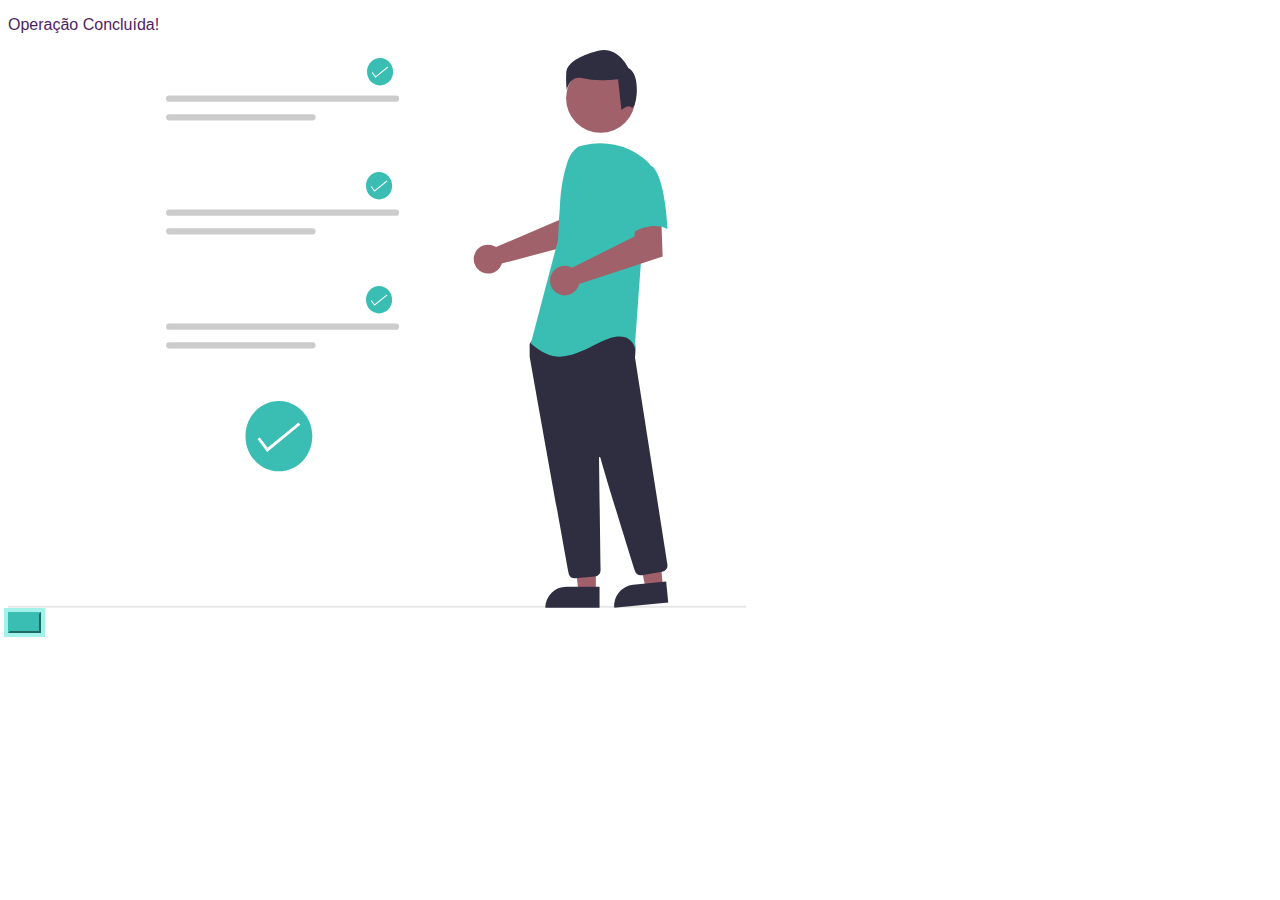
<file: concluido.html>
<!DOCTYPE html>
<html lang="pt-br">
<head>
    <meta charset="UTF-8">
    <meta http-equiv="X-UA-Compatible" content="IE=edge">
    <meta http-equiv="cache-control" content="no-cache" />
    <meta name="viewport" content="width=device-width, initial-scale=1.0">
    <link href="https://cdn.jsdelivr.net/npm/bootstrap@5.0.2/dist/css/bootstrap.min.css" rel="stylesheet" integrity="sha384-EVSTQN3/azprG1Anm3QDgpJLIm9Nao0Yz1ztcQTwFspd3yD65VohhpuuCOmLASjC" crossorigin="anonymous">
    <title>Operação Concluída!</title>
    <link rel="shortcut icon" href="icon/favicon.png" />
    <link rel="stylesheet" href="styles/style.css" type="text/css">
    <script src="scripts/script.js"></script>
</head>
<body class="bg-secondary">
    <div class="container bg-white rounded mt-4 mb-4 pt-2 pb-3 panel">
        <p class="h3 mt-4 text-center fw-bold text-title user-select-none">Operação Concluída!</p>
        <div class="w100 border mt-4"></div>
        <div class="row">
            <div class="col col-4 offset-4 text-body mt-4 mb-4">
                <span class="d-flex justify-content-center">
                    <svg class="img-fluid rounded" id="ae7b1516-7baa-4f85-8821-b2a97daeda5e" data-name="Layer 1" xmlns="http://www.w3.org/2000/svg" width="738.21997" height="557.74675" viewBox="0 0 738.21997 557.74675"><path id="a9afa624-d143-4da3-9790-afb66062e65a" data-name="Path 2429" d="M535.17415,599.59713c0,19.24928-14.948,34.85393-33.38792,34.85393s-33.38792-15.60461-33.38792-34.85393c0-.43634.00676-.86964.0246-1.3023.33849-19.24559,15.56341-34.5554,33.99969-34.196s33.10172,16.2527,32.75707,35.49829Z" transform="translate(-230.89001 -213.15682)" fill="#3abeb3"/><path id="e3bc7ff1-d70c-4de9-8a31-9e1cd8f5d93e" data-name="Path 2431" d="M490.02877,615.07623l-9.61633-12.8222,2.27715-1.7091,7.83463,10.44595,30.84427-25.23327,1.80325,2.20391Z" transform="translate(-230.89001 -213.15682)" fill="#fff"/><rect id="a7b62467-cb6d-4a33-bede-3daf66fae9b8" data-name="Rectangle 256" y="555.74672" width="738.21997" height="2" fill="#e6e6e6"/><g id="a0df80b4-37f6-4e81-b192-ad058c9b46d3" data-name="Group 24"><path id="ab0ed44f-d533-4992-a1b3-ca9ac72248ac" data-name="Path 552" d="M716.948,409.11358a14.21117,14.21117,0,0,1,1.987,1.108l63.154-26.954,2.253-16.636,25.235-.155-1.491,38.158-83.357,22.047a14.94008,14.94008,0,0,1-.631,1.7,14.411,14.411,0,1,1-7.151-19.265Z" transform="translate(-230.89001 -213.15682)" fill="#a0616a"/><path id="e96706e1-851e-4da2-ad9b-ad313a8c64fc" data-name="Path 553" d="M818.754,754.87454H801.491l-8.212-66.584h25.477Z" transform="translate(-230.89001 -213.15682)" fill="#a0616a"/><path id="b540b71d-0f03-4ed3-b276-b3415efc1443" data-name="Path 554" d="M789.161,749.94255h33.292v20.955H768.199a20.962,20.962,0,0,1,20.962-20.962h0Z" transform="translate(-230.89001 -213.15682)" fill="#2f2e41"/><path id="b87c34d6-a0a3-40d8-a436-08cd71fc342e" data-name="Path 555" d="M885.89,749.99658l-17.178,1.69-14.7-65.458,25.355-2.491Z" transform="translate(-230.89001 -213.15682)" fill="#a0616a"/><path id="bb56473f-8578-4371-8d17-16b3f8ffc95c" data-name="Path 556" d="M855.946,747.99257l33.126-3.263,2.054,20.857-53.981,5.317a20.958,20.958,0,0,1,18.8-22.911Z" transform="translate(-230.89001 -213.15682)" fill="#2f2e41"/><circle id="b06ede21-2df7-4399-95f3-667c473f6547" data-name="Ellipse 84" cx="592.669" cy="48.26774" r="34.583" fill="#a0616a"/><path id="e3edd339-fa60-4375-a5a7-b8711a5f77a0" data-name="Path 557" d="M797.633,741.40854a6.3,6.3,0,0,1-6.217-5.21c-8.929-49.59-38.141-211.772-38.84-216.268a1.99063,1.99063,0,0,1-.023-.312V507.52456a2.1,2.1,0,0,1,.393-1.228l3.858-5.4a2.082,2.082,0,0,1,1.611-.88c22-1.031,94.036-4.054,97.516.294h0c3.495,4.365,2.253,17.611,1.971,20.22l.014.272,32.366,206.98211a6.353,6.353,0,0,1-5.233,7.23l-20.214,3.33a6.366,6.366,0,0,1-7.076-4.355c-6.252-19.978-27.216-87.184-34.482-113.19a.7.7,0,0,0-1.381.2c.363,24.79,1.24,88.036,1.549,109.881l.032,2.353a6.362,6.362,0,0,1-5.763,6.387l-19.492,1.766A5.8754,5.8754,0,0,1,797.633,741.40854Z" transform="translate(-230.89001 -213.15682)" fill="#2f2e41"/><path id="fafafea0-d187-42ce-9adc-60692d5c21c2" data-name="Path 99" d="M801.611,309.60656c-6.035,3.588-9.647,10.18-11.719,16.9a160.07254,160.07254,0,0,0-6.877,38.241l-2.191,38.86-27.113,103.028c23.5,19.883,37.053,15.363,68.686-.9s35.246,5.422,35.246,5.422l6.325-87.663,9.037-95.793a42.48654,42.48654,0,0,0-6.846-6.581,69.923,69.923,0,0,0-59.761-12.673Z" transform="translate(-230.89001 -213.15682)" fill="#3abeb3"/><path id="bcb42d09-5dc7-4cce-9178-bbabc9608de0" data-name="Path 558" d="M792.805,429.92056a14.82766,14.82766,0,0,1,2.112.986l62.447-31.259,1.036-16.933,25.759-1.776,1.38,38.6-83.45,27.6a14.784,14.784,0,1,1-9.283-17.223Z" transform="translate(-230.89001 -213.15682)" fill="#a0616a"/><path id="a6b68414-708f-47b2-ba8b-69f9e74523ce" data-name="Path 101" d="M872.555,328.13256c15.363,5.422,18.071,64.171,18.071,64.171-18.075-9.941-39.765,6.326-39.765,6.326s-4.518-15.365-9.941-35.246a34.54,34.54,0,0,1,7.229-32.535S857.19,322.70758,872.555,328.13256Z" transform="translate(-230.89001 -213.15682)" fill="#3abeb3"/><path id="bcacc9ce-a4f2-4033-9198-64d9603f2d9b" data-name="Path 102" d="M854.562,270.56756c-4.309-3.447-10.187,2.816-10.187,2.816l-3.447-31.016s-21.543,2.581-35.334-.862-15.943,12.5-15.943,12.5a110.65357,110.65357,0,0,1-.431-19.391c.862-7.756,12.064-15.512,31.885-20.683s30.162,17.236,30.162,17.236C865.063,238.05658,858.876,274.01858,854.562,270.56756Z" transform="translate(-230.89001 -213.15682)" fill="#2f2e41"/></g><path d="M392.01957,258.70856a3.10716,3.10716,0,0,0,0,6.21431H618.87829a3.10716,3.10716,0,0,0,0-6.21431Z" transform="translate(-230.89001 -213.15682)" fill="#ccc"/><path d="M392.01957,277.35146a3.10717,3.10717,0,0,0-.01311,6.21432H535.42889a3.10716,3.10716,0,1,0,0-6.21432Z" transform="translate(-230.89001 -213.15682)" fill="#ccc"/><path id="baa6ea24-e79a-410b-95a0-90b7a92ae1c1" data-name="Path 2429" d="M616.03488,234.95609c0,7.53426-5.8507,13.642-13.06819,13.642s-13.0682-6.10772-13.0682-13.642c0-.17079.00265-.34038.00963-.50973.13249-7.53282,6.09159-13.52515,13.30764-13.38447s12.95618,6.36138,12.82128,13.8942Z" transform="translate(-230.89001 -213.15682)" fill="#3abeb3"/><path id="a0820f47-ad40-463a-872c-13bb80005143" data-name="Path 2431" d="M598.36476,241.01468l-3.76388-5.01867.89129-.669,3.06651,4.0886,12.0726-9.87642.7058.86262Z" transform="translate(-230.89001 -213.15682)" fill="#fff"/><path d="M392.01957,372.70856a3.10716,3.10716,0,0,0,0,6.21431H618.87829a3.10716,3.10716,0,0,0,0-6.21431Z" transform="translate(-230.89001 -213.15682)" fill="#ccc"/><path d="M392.01957,391.35146a3.10717,3.10717,0,0,0-.01311,6.21432H535.42889a3.10716,3.10716,0,1,0,0-6.21432Z" transform="translate(-230.89001 -213.15682)" fill="#ccc"/><path id="b63fc892-67cf-40d0-9003-f173040a559c" data-name="Path 2429" d="M615.03488,348.95609c0,7.53426-5.8507,13.642-13.06819,13.642s-13.0682-6.10772-13.0682-13.642c0-.17079.00265-.34038.00963-.50973.13249-7.53282,6.09159-13.52515,13.30764-13.38447s12.95618,6.36138,12.82128,13.8942Z" transform="translate(-230.89001 -213.15682)" fill="#3abeb3"/><path id="b8e61bbe-38fc-40ac-ac8c-5bb63bac7af2" data-name="Path 2431" d="M597.36476,355.01468l-3.76388-5.01867.89129-.66895,3.06651,4.0886,12.0726-9.87642.7058.86262Z" transform="translate(-230.89001 -213.15682)" fill="#fff"/><path d="M392.01957,486.70856a3.10716,3.10716,0,0,0,0,6.21431H618.87829a3.10716,3.10716,0,0,0,0-6.21431Z" transform="translate(-230.89001 -213.15682)" fill="#ccc"/><path d="M392.01957,505.35146a3.10717,3.10717,0,0,0-.01311,6.21432H535.42889a3.10716,3.10716,0,1,0,0-6.21432Z" transform="translate(-230.89001 -213.15682)" fill="#ccc"/><path id="f67391c6-f0f4-4d09-a78c-675b0edf0c3b" data-name="Path 2429" d="M615.03488,462.95609c0,7.53426-5.8507,13.642-13.06819,13.642s-13.0682-6.10772-13.0682-13.642c0-.17079.00265-.34038.00963-.50973.13249-7.53282,6.09159-13.52515,13.30764-13.38447s12.95618,6.36138,12.82128,13.8942Z" transform="translate(-230.89001 -213.15682)" fill="#3abeb3"/><path id="e94ecbaf-2ca7-4fd5-871d-ab097a8f2c0d" data-name="Path 2431" d="M597.36476,469.01468l-3.76388-5.01867.89129-.66895,3.06651,4.0886,12.0726-9.87642.7058.86262Z" transform="translate(-230.89001 -213.15682)" fill="#fff"/></svg>
                </span>
            </div>
        </div>
        <div class="row">
            <div class="col col-12">
                <form class="d-flex justify-content-center" action="index.html">
                    <button class="btn-outline-green p-4 pt-1 pb-1 bg-button rounded btn text-white" type="submit" autofocus>Ok</button>
                </form>
            </div>
        </div>
    </div>
    <script src="https://cdn.jsdelivr.net/npm/bootstrap@5.0.2/dist/js/bootstrap.bundle.min.js" integrity="sha384-MrcW6ZMFYlzcLA8Nl+NtUVF0sA7MsXsP1UyJoMp4YLEuNSfAP+JcXn/tWtIaxVXM" crossorigin="anonymous"></script>
</body>
</html>
</file>
<file: styles/style.css>
html, body{
    font-family: 'Trebuchet MS', 'Lucida Sans Unicode', 'Lucida Grande', 'Lucida Sans', Arial, sans-serif;
}
*{
    transition: ease-in-out .2s;
}
.bg-button{
    background-color: #3ABEB3;
}
.text-title{
    color: #4F1E63;
}
.icone-item{
    background-repeat: no-repeat;
    background-size: auto;
    height: 20px;
    margin: 0px !important;
    padding: 0px !important;
}
.check{
    height: 15px !important;
    width: 15px !important;
}
input, label, button{
    transition: ease-in-out .2s !important;
}
.acao-item{
    margin: auto;
}
div>a>span{
    vertical-align: align-middle !important;
}
.form-select:focus{
    border-color: transparent !important;
}
select:focus{
    border-color: currentColor !important;
}
.borderless{
    border: transparent !important;
}
.w-85{
    width: 85% !important;
}
/* Cor de outline personalizada */
:root{
    --bs-green: #3ABEB3;
}
.bg-grey, .bg-gray{
    background-color: #ffffff33 !important;
}
.bg-green{
    background-color: #3ABEB344 !important;
}
.btn-outline-green:focus, .form-check-input:focus{
    border-color: #3ABEB3 !important;
    outline: 0;
    box-shadow: 0 0 0 0.25rem rgb(69 228 215 / 50%) !important;
}
.btn-outline-green:checked, .form-check-input:checked{
    background-color: #3ABEB3;
    border-color: #3ABEB3 !important;
}
.btn-outline-green:active{
    border-color: #3ABEB3 !important;
}
button.btn-outline-green:hover{
    background-color: #3ABEB3;
    border-color: #3ABEB3 !important;
    color: white;
}
button.btn-outline-green{
    color: #3ABEB3;
    border-color: #3ABEB3 !important;
}
.border-green{
    border: 1px solid #3ABEB3 !important;
}

/* Cor padrão vermelha para inputs, labels e botões */
.red-accent:focus{
    border-color: #dc3545 !important;
    outline: 0;
    box-shadow: 0 0 0 0.25rem rgb(220 53 69 / 50%) !important;
}
.red-accent:checked{
    background-color: #dc3545 !important;
    border-color: #dc3545 !important;
}
.red-accent:active{
    border-color: #dc3545 !important;
}
button.red-accent:hover{
    background-color: #dc3545;
    border-color: #dc3545 !important;
    color: white;
}
button.red-accent{
    color: #dc3545 !important;
    border-color: #dc3545 !important;
}
</file>
